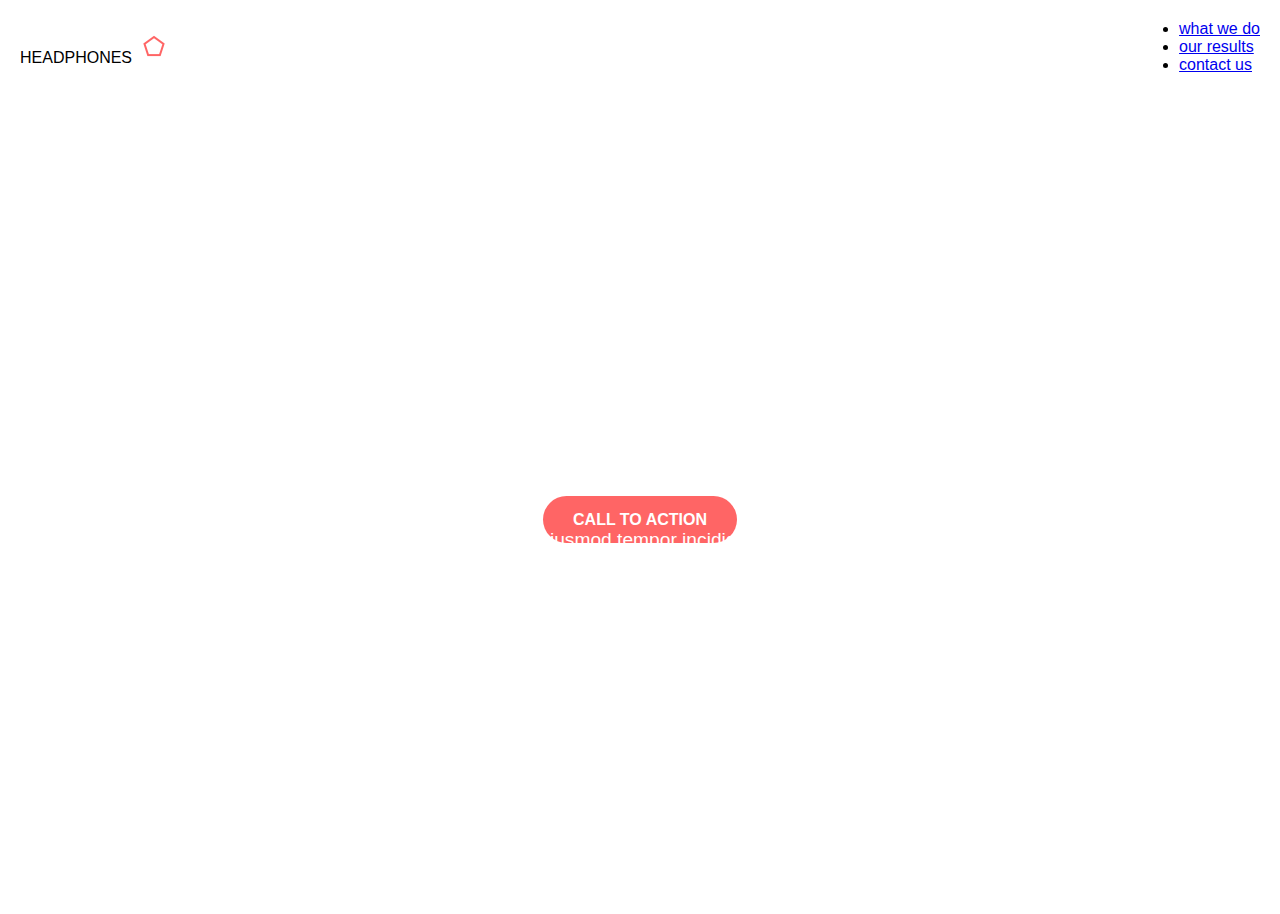
<file: headphones/0-index.html>
<!DOCTYPE html>
<html lang="en">
<head>
  <meta charset="UTF-8">
  <meta name="viewport" content="width=device-width, initial-scale=1.0">
  <title>Headphones</title>
  <link rel="stylesheet" href="0-styles.css">
</head>
<body>
  <!-- Header -->
  <header class="navbar">
    <div class="logo">HEADPHONES
        <img src="images/favicon.png" alt="Headphones logo">
    </div>
    <nav>
      <ul>
        <li><a href="#">what we do</a></li>
        <li><a href="#">our results</a></li>
        <li><a href="#">contact us</a></li>
      </ul>
    </nav>
  </header>

  <!-- Hero Section -->
  <section class="hero">
    <div class="hero-content">
      <h1>Lorem ipsum dolor set amet lorem ipsum</h1>
      <p>Lorem ipsum dolor set amet lorem ipsum dolor set</p>
      <a href="#" class="btn">CALL TO ACTION</a>
      <p class="hero-description">
        Lorem ipsum dolor sit amet, consectetur adipiscing elit, sed do eiusmod tempor incididunt ut labore et dolore magna aliqua.
        Ut enim ad minim veniam, quis nostrud exercitation ullamco laboris nisi ut aliquip ex ea commodo consequat.
        Duis aute irure dolor in reprehenderit in voluptate velit esse cillum dolore eu fugiat nulla pariatur.
      </p>
    </div>
  </section>
</body>
</html>
</file>
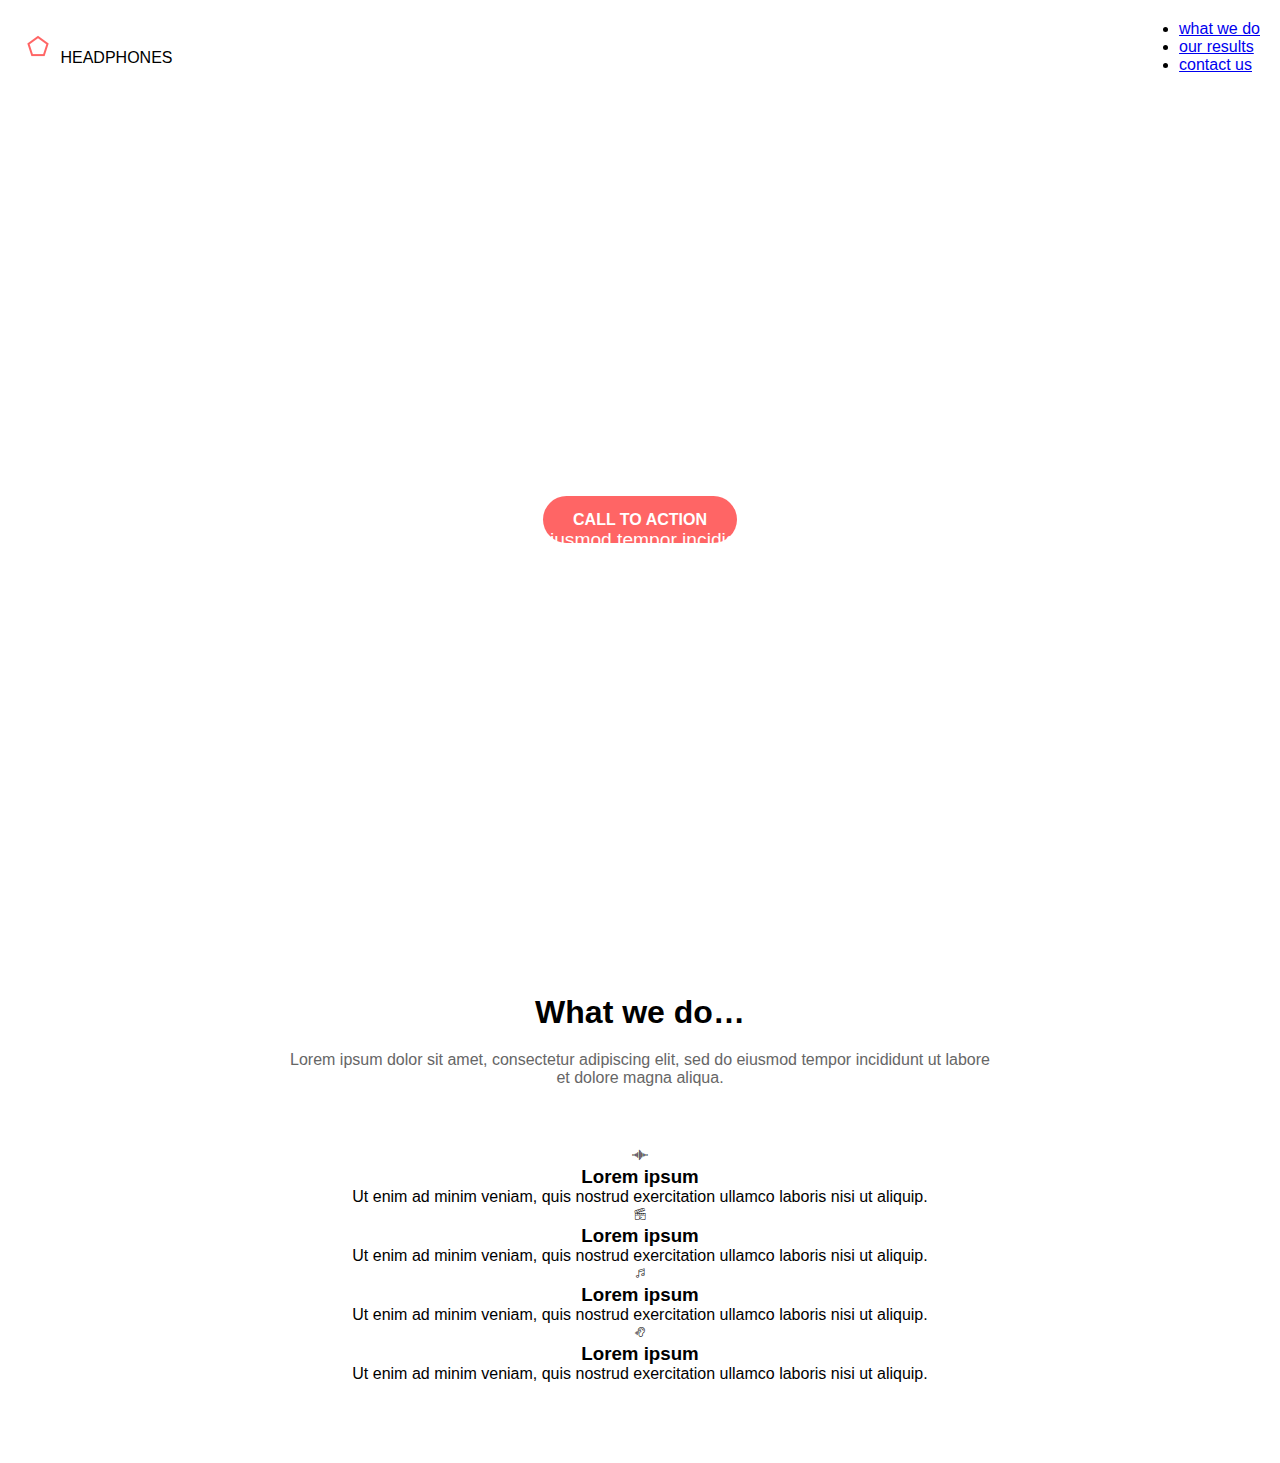
<file: headphones/1-index.html>
<!DOCTYPE html>
<html lang="en">
<head>
  <meta charset="UTF-8">
  <meta name="viewport" content="width=device-width, initial-scale=1.0">
  <title>Headphones</title>
  <link rel="stylesheet" href="1-styles.css">
  <!-- Import the Holberton icon font -->
  <link rel="stylesheet" href="holberton_school-icon/style.css">
</head>
<body>
  <!-- Header -->
  <header class="navbar">
    <div class="logo">
      <img src="images/favicon.png" alt="Headphones logo">
      <span class="logo-text">HEADPHONES</span>
    </div>
    <nav>
      <ul>
        <li><a href="#">what we do</a></li>
        <li><a href="#">our results</a></li>
        <li><a href="#">contact us</a></li>
      </ul>
    </nav>
  </header>

  <!-- Hero Section -->
  <section class="hero">
    <div class="hero-content">
      <h1>Lorem ipsum dolor set amet lorem ipsum</h1>
      <p>Lorem ipsum dolor set amet lorem ipsum dolor set</p>
      <a href="#" class="btn">CALL TO ACTION</a>
      <p class="hero-description">
        Lorem ipsum dolor sit amet, consectetur adipiscing elit, sed do eiusmod tempor incididunt ut labore et dolore magna aliqua.
        Ut enim ad minim veniam, quis nostrud exercitation ullamco laboris nisi ut aliquip ex ea commodo consequat.
        Duis aute irure dolor in reprehenderit in voluptate velit esse cillum dolore eu fugiat nulla pariatur.
      </p>
    </div>
  </section>

  <!-- What We Do Section -->
  <section class="what-we-do">
    <h2>What we do…</h2>
    <p class="intro">
      Lorem ipsum dolor sit amet, consectetur adipiscing elit, sed do eiusmod tempor incididunt ut labore et dolore magna aliqua.
    </p>

    <div class="features">
      <div class="feature">
        <span class="holberton_school-icon-ic_sound"></span>
        <h3>Lorem ipsum</h3>
        <p>Ut enim ad minim veniam, quis nostrud exercitation ullamco laboris nisi ut aliquip.</p>
      </div>
      <div class="feature">
        <span class="holberton_school-icon-ic_video"></span>
        <h3>Lorem ipsum</h3>
        <p>Ut enim ad minim veniam, quis nostrud exercitation ullamco laboris nisi ut aliquip.</p>
      </div>
      <div class="feature">
        <span class="holberton_school-icon-ic_music"></span>
        <h3>Lorem ipsum</h3>
        <p>Ut enim ad minim veniam, quis nostrud exercitation ullamco laboris nisi ut aliquip.</p>
      </div>
      <div class="feature">
        <span class="holberton_school-icon-ic_hearing"></span>
        <h3>Lorem ipsum</h3>
        <p>Ut enim ad minim veniam, quis nostrud exercitation ullamco laboris nisi ut aliquip.</p>
      </div>
    </div>
  </section>
</body>
</html>
</file>
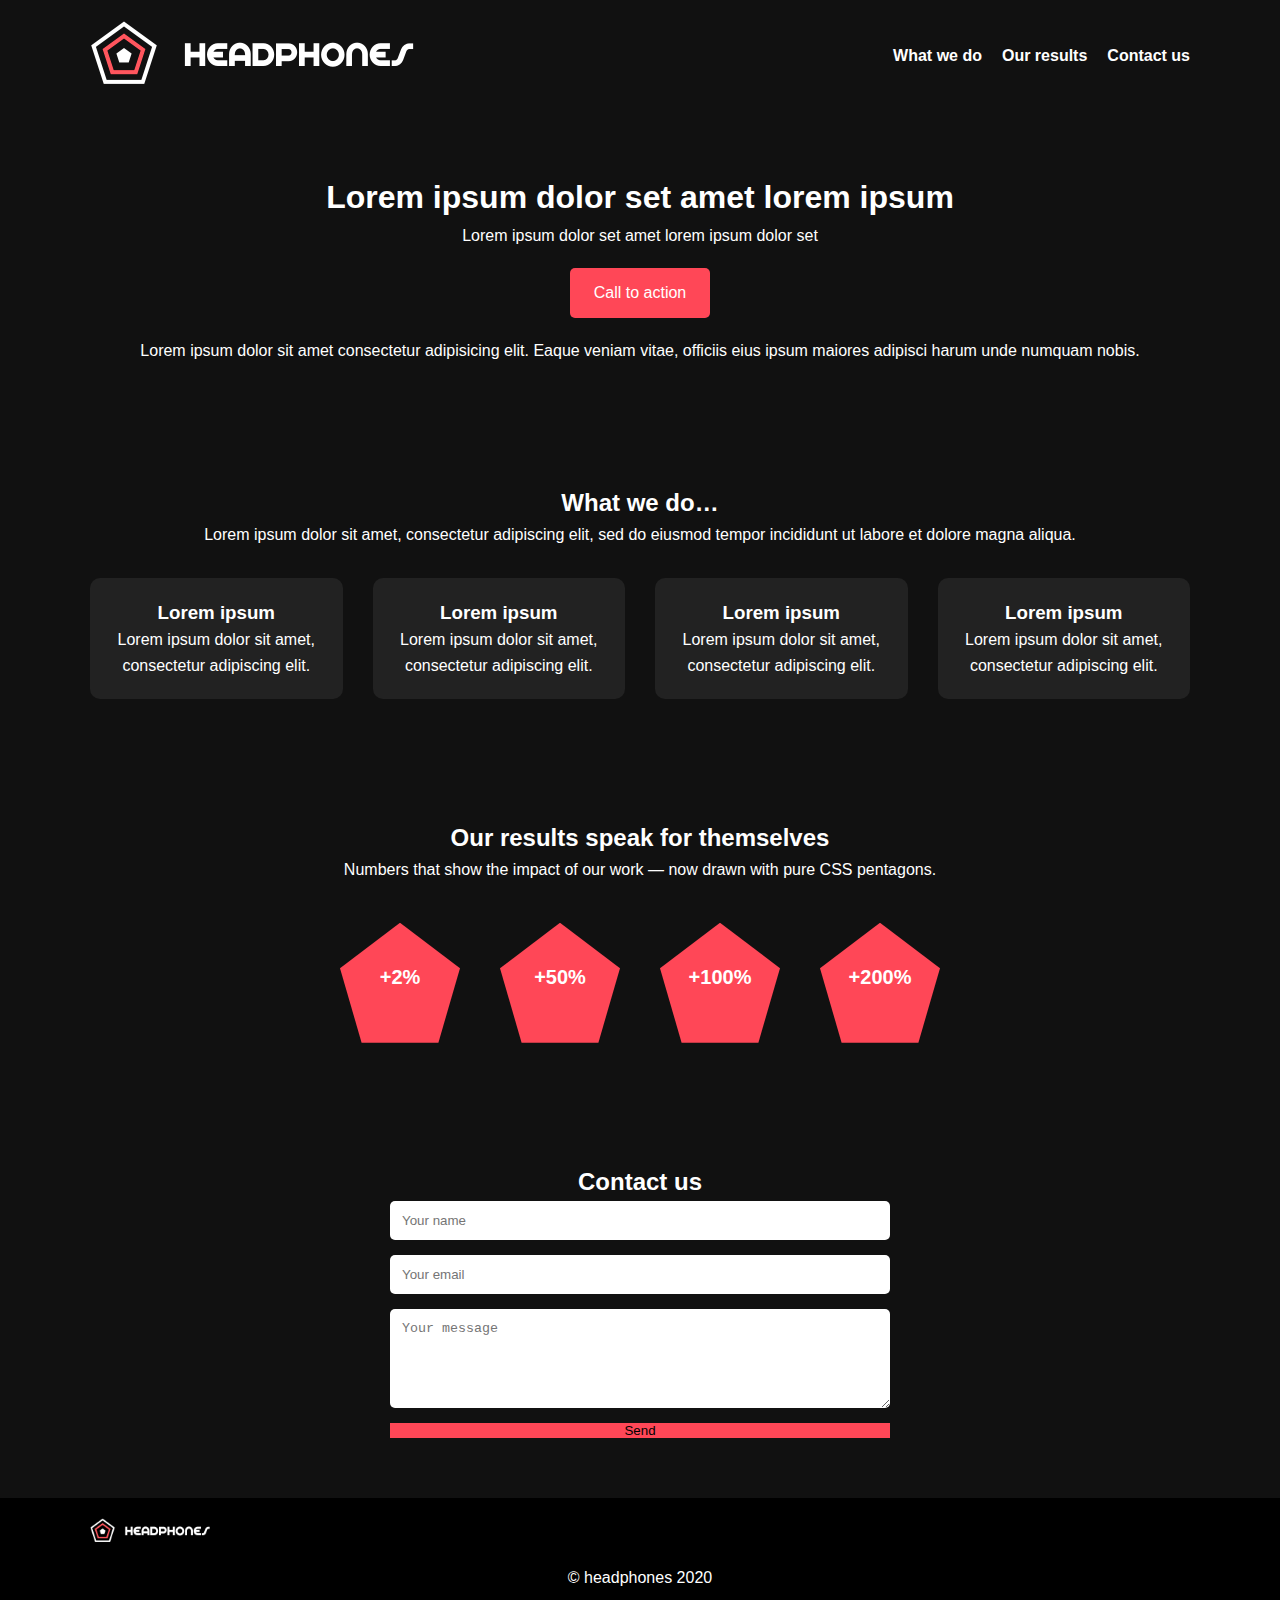
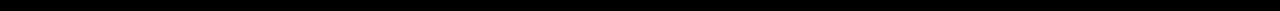
<file: headphones/21-index.html>
<!DOCTYPE html>
<html lang="en">
<head>
  <meta charset="UTF-8">
  <meta name="viewport" content="width=device-width, initial-scale=1.0">
  <title>Headphones</title>
  <link rel="stylesheet" href="21-styles.css">
</head>
<body>
  <!-- Header Section -->
  <header class="header">
    <div class="container">
      <nav class="navbar">
        <a href="#" class="logo">
          <img src="images/logo_headphones.png" alt="Headphones Logo">
        </a>

        <!-- Hamburger Icon -->
        <div class="hamburger" id="hamburger">
          <span></span>
          <span></span>
          <span></span>
        </div>

        <!-- Nav Links -->
        <ul class="nav-links" id="nav-links">
          <li><a href="#">What we do</a></li>
          <li><a href="#">Our results</a></li>
          <li><a href="#">Contact us</a></li>
        </ul>
      </nav>

      <!-- Hero Content -->
      <div class="hero">
        <h1>Lorem ipsum dolor set amet lorem ipsum</h1>
        <p>Lorem ipsum dolor set amet lorem ipsum dolor set</p>
        <a href="#" class="btn">Call to action</a><br>
        <p class="hero-desc">
          Lorem ipsum dolor sit amet consectetur adipisicing elit. 
          Eaque veniam vitae, officiis eius ipsum maiores adipisci harum unde numquam nobis.
        </p>
      </div>
    </div>
  </header>

  <!-- What We Do Section -->
  <section class="what-we-do">
    <div class="container">
      <h2>What we do…</h2>
      <p class="intro">
        Lorem ipsum dolor sit amet, consectetur adipiscing elit, sed do eiusmod tempor incididunt ut labore et dolore magna aliqua.
      </p>

      <div class="services">
        <div class="service">
          <i class="holberton_school-icon-ic_sound"></i>
          <h3>Lorem ipsum</h3>
          <p>Lorem ipsum dolor sit amet, consectetur adipiscing elit.</p>
        </div>
        <div class="service">
          <i class="holberton_school-icon-ic_video"></i>
          <h3>Lorem ipsum</h3>
          <p>Lorem ipsum dolor sit amet, consectetur adipiscing elit.</p>
        </div>
        <div class="service">
          <i class="holberton_school-icon-ic_music"></i>
          <h3>Lorem ipsum</h3>
          <p>Lorem ipsum dolor sit amet, consectetur adipiscing elit.</p>
        </div>
        <div class="service">
          <i class="holberton_school-icon-ic_hearing"></i>
          <h3>Lorem ipsum</h3>
          <p>Lorem ipsum dolor sit amet, consectetur adipiscing elit.</p>
        </div>
      </div>
    </div>
  </section>

  <!-- Our results Section -->
  <section class="our-results">
    <div class="container">
      <h2>Our results speak for themselves</h2>
      <p class="subtitle">
        Numbers that show the impact of our work — now drawn with pure CSS pentagons.
      </p>

      <div class="results">
        <div class="result">
          <div class="pentagon"></div>
          <span class="value">+2%</span>
        </div>
        <div class="result">
          <div class="pentagon"></div>
          <span class="value">+50%</span>
        </div>
        <div class="result">
          <div class="pentagon"></div>
          <span class="value">+100%</span>
        </div>
        <div class="result">
          <div class="pentagon"></div>
          <span class="value">+200%</span>
        </div>
      </div>
    </div>
  </section>

  <!-- Contact Us Section -->
  <section class="contact-us">
    <div class="container">
      <h2>Contact us</h2>
      <form class="contact-form">
        <input type="text" name="name" placeholder="Your name" required>
        <input type="email" name="email" placeholder="Your email" required>
        <textarea name="message" rows="5" placeholder="Your message" required></textarea>
        <button type="submit" class="btn">Send</button>
      </form>
    </div>
  </section>

  <!-- Footer Section -->
  <footer class="footer">
    <div class="container footer-top">
      <!-- Logo -->
      <a href="#" class="footer-logo">
        <img src="images/logo_headphones.png" alt="Headphones Logo">
      </a>

      <!-- Social Icons -->
      <div class="social-icons">
        <a href="#"><span class="holberton_school-icon-ic_facebook"></span></a>
        <a href="#"><span class="holberton_school-icon-ic_twitter"></span></a>
        <a href="#"><span class="holberton_school-icon-ic_instagram"></span></a>
      </div>
    </div>

    <!-- Copyright -->
    <p class="footer-text">© headphones 2020</p>
  </footer>

  <!-- Script -->
  <script src="21-script.js"></script>
</body>
</html>
</file>
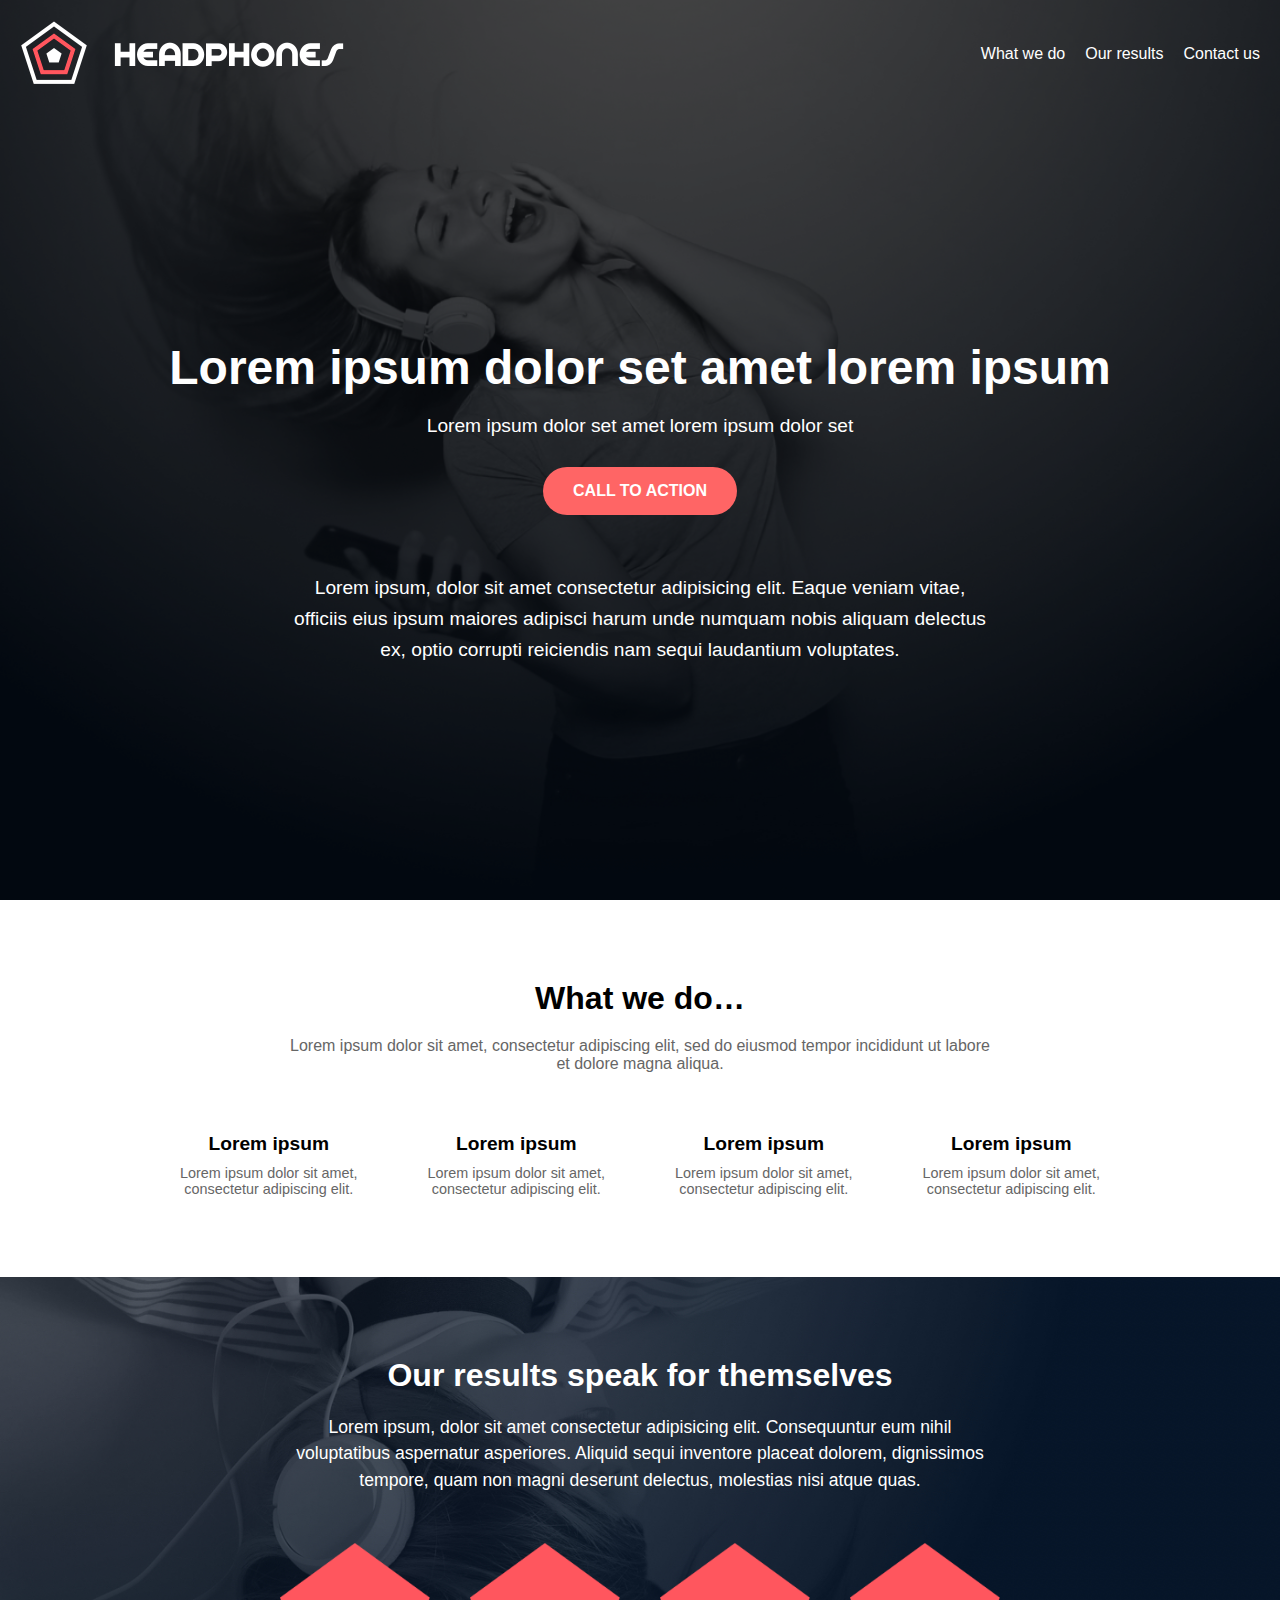
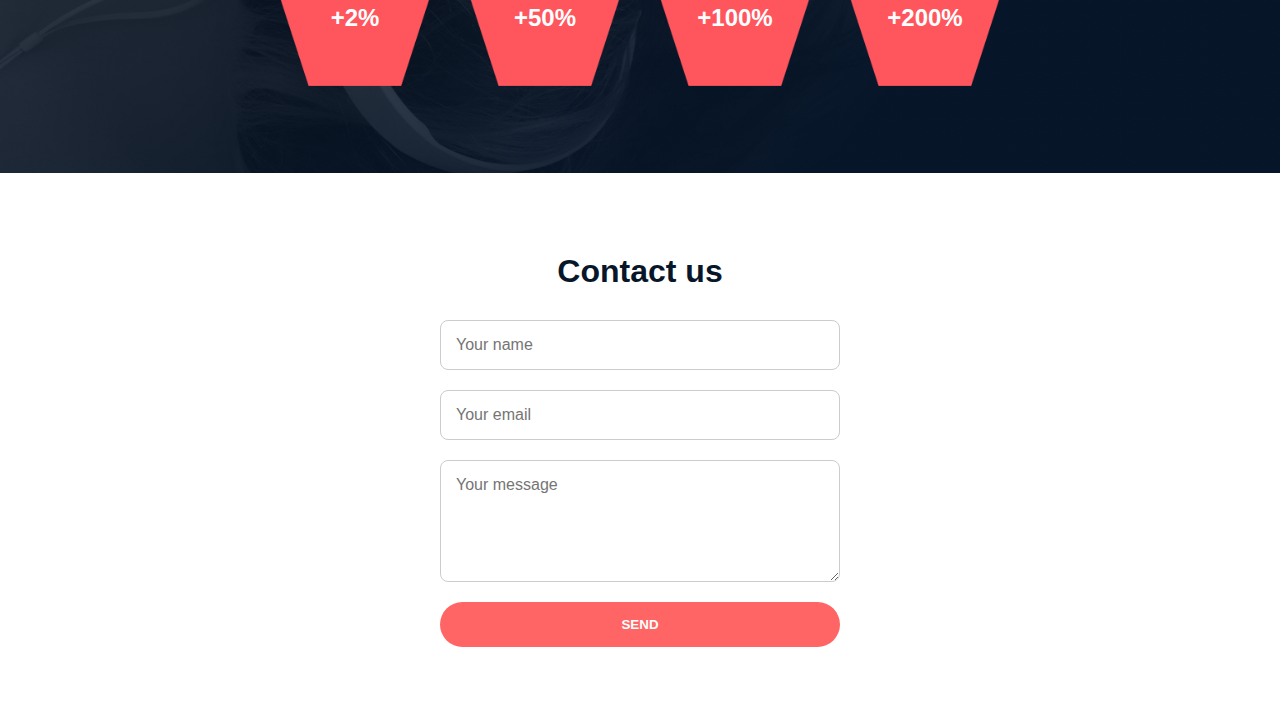
<file: headphones/3-index.html>
<!DOCTYPE html>
<html lang="en">
<head>
  <meta charset="UTF-8">
  <meta name="viewport" content="width=device-width, initial-scale=1.0">
  <title>Headphones</title>
  <link rel="stylesheet" href="3-styles.css">
</head>
<body>
  <!-- Header Section -->
  <header class="header">
    <div class="container">
      <nav class="navbar">
        <a href="#" class="logo">
          <img src="images/logo_headphones.png" alt="Headphones Logo">
        </a>
        <ul class="nav-links">
          <li><a href="#">What we do</a></li>
          <li><a href="#">Our results</a></li>
          <li><a href="#">Contact us</a></li>
        </ul>
      </nav>
     
      <!-- Hero Content -->
      <div class="hero">
        <h1>Lorem ipsum dolor set amet lorem ipsum</h1>
        <p>Lorem ipsum dolor set amet lorem ipsum dolor set</p>
        <a href="#" class="btn">Call to action</a><br>
        <p class="hero-desc"> Lorem ipsum, dolor sit amet consectetur adipisicing elit. Eaque veniam vitae, officiis eius ipsum maiores adipisci harum unde numquam nobis aliquam delectus ex, optio corrupti reiciendis nam sequi laudantium voluptates.</p>
    
      </div>
     </div>
  </header>
<!-- What We Do Section -->
  <section class="what-we-do">
    <div class="container">
      <h2>What we do…</h2>
      <p class="intro">
        Lorem ipsum dolor sit amet, consectetur adipiscing elit, sed do eiusmod tempor incididunt ut labore et dolore magna aliqua.
      </p>

      <div class="services">
        <div class="service">
          <i class="holberton_school-icon-ic_sound"></i>
          <h3>Lorem ipsum</h3>
          <p>Lorem ipsum dolor sit amet, consectetur adipiscing elit.</p>
        </div>
        <div class="service">
          <i class="holberton_school-icon-ic_video"></i>
          <h3>Lorem ipsum</h3>
          <p>Lorem ipsum dolor sit amet, consectetur adipiscing elit.</p>
        </div>
        <div class="service">
          <i class="holberton_school-icon-ic_music"></i>
          <h3>Lorem ipsum</h3>
          <p>Lorem ipsum dolor sit amet, consectetur adipiscing elit.</p>
        </div>
        <div class="service">
          <i class="holberton_school-icon-ic_hearing"></i>
          <h3>Lorem ipsum</h3>
          <p>Lorem ipsum dolor sit amet, consectetur adipiscing elit.</p>
        </div>
      </div>
    </div>
  </section>
    <section class="our-results">
  <div class="container">
    <h2>Our results speak for themselves</h2>
    <p>Lorem ipsum, dolor sit amet consectetur adipisicing elit. Consequuntur eum nihil voluptatibus aspernatur asperiores. Aliquid sequi inventore placeat dolorem, dignissimos tempore, quam non magni deserunt delectus, molestias nisi atque quas.</p>

    <div class="results">
      <div class="result">
        <img src="images/pentagone.png" alt="Pentagon">
        <p>+2%</p>
      </div>
      <div class="result">
        <img src="images/pentagone.png" alt="Pentagon">
        <p>+50%</p>
      </div>
      <div class="result">
        <img src="images/pentagone.png" alt="Pentagon">
        <p>+100%</p>
      </div>
      <div class="result">
        <img src="images/pentagone.png" alt="Pentagon">
        <p>+200%</p>
      </div>
    </div>
  </div>
</section>

<!-- Contact Us Section -->
<section class="contact-us">
  <div class="container">
    <h2>Contact us</h2>
    <form class="contact-form">
      <input type="text" name="name" placeholder="Your name" required>
      <input type="email" name="email" placeholder="Your email" required>
      <textarea name="message" rows="5" placeholder="Your message" required></textarea>
      <button type="submit" class="btn">Send</button>
    </form>
  </div>
</section>


</body>
</html>
</file>
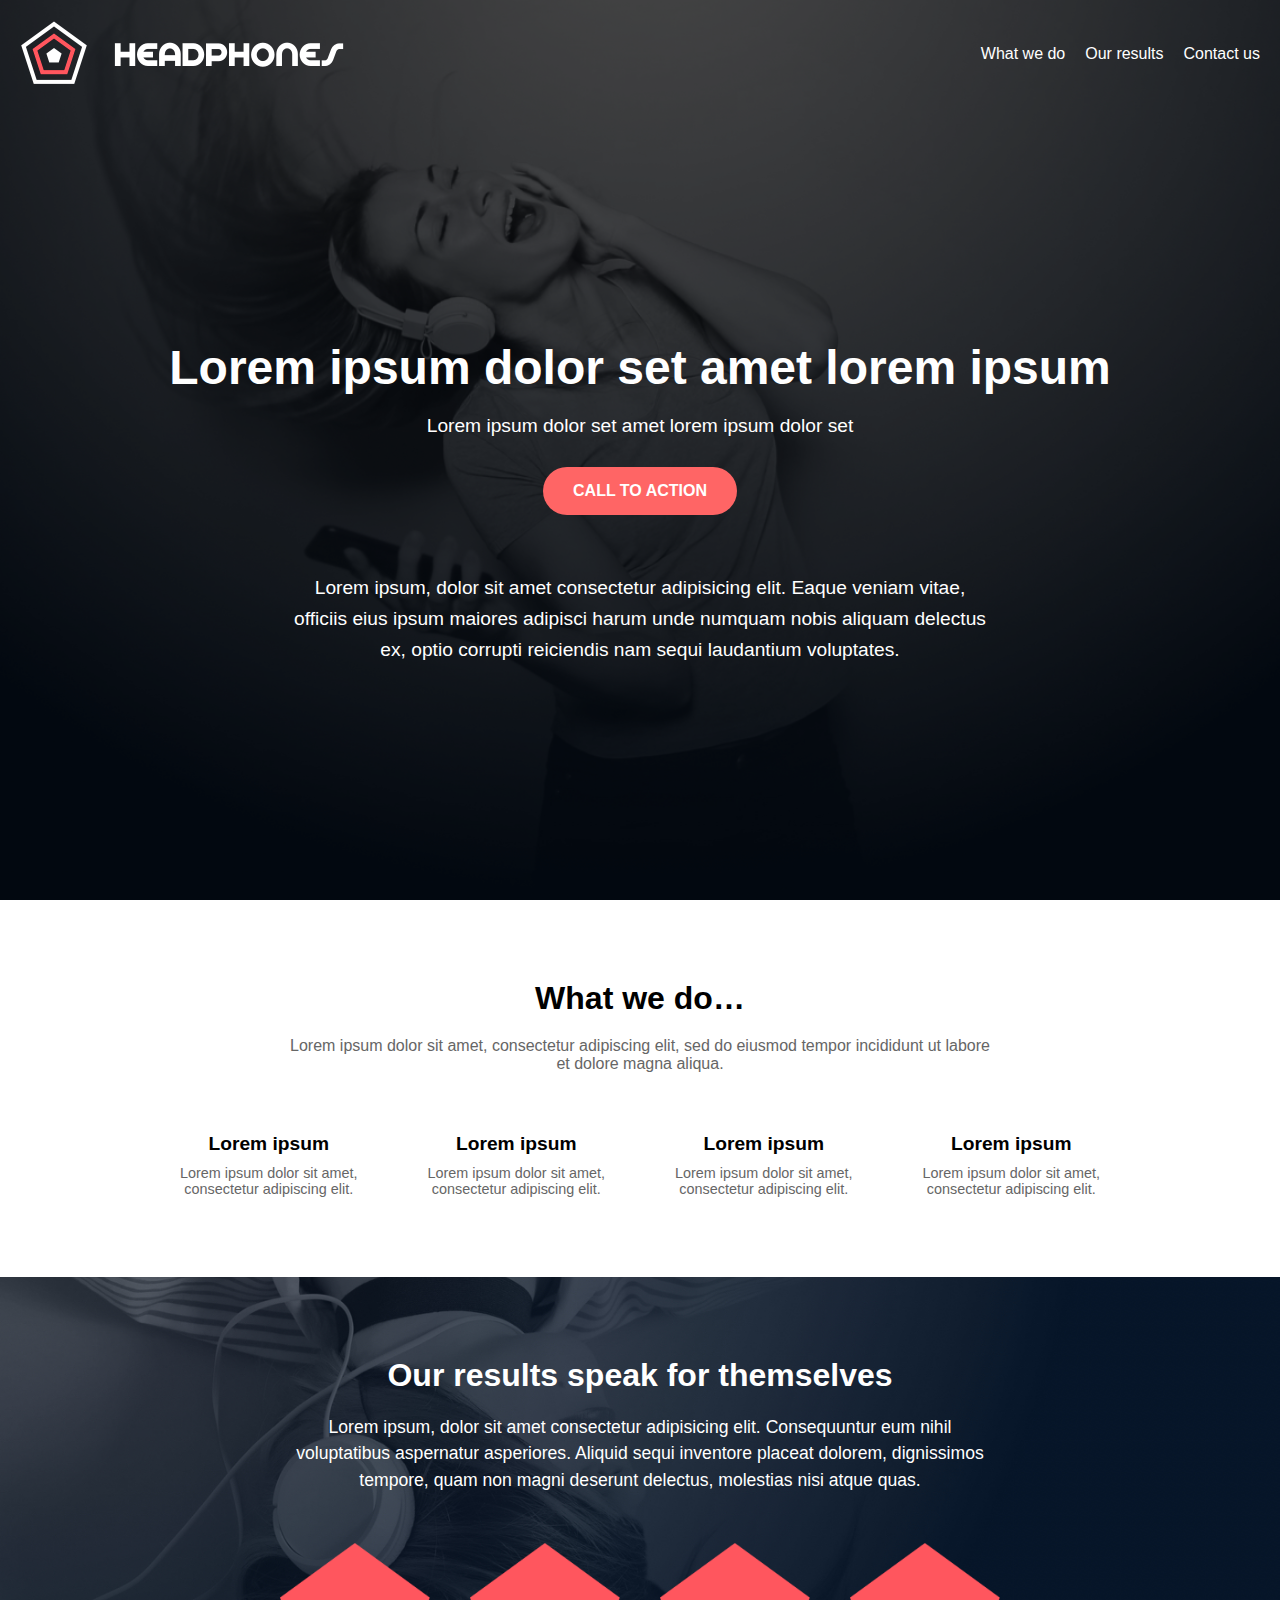
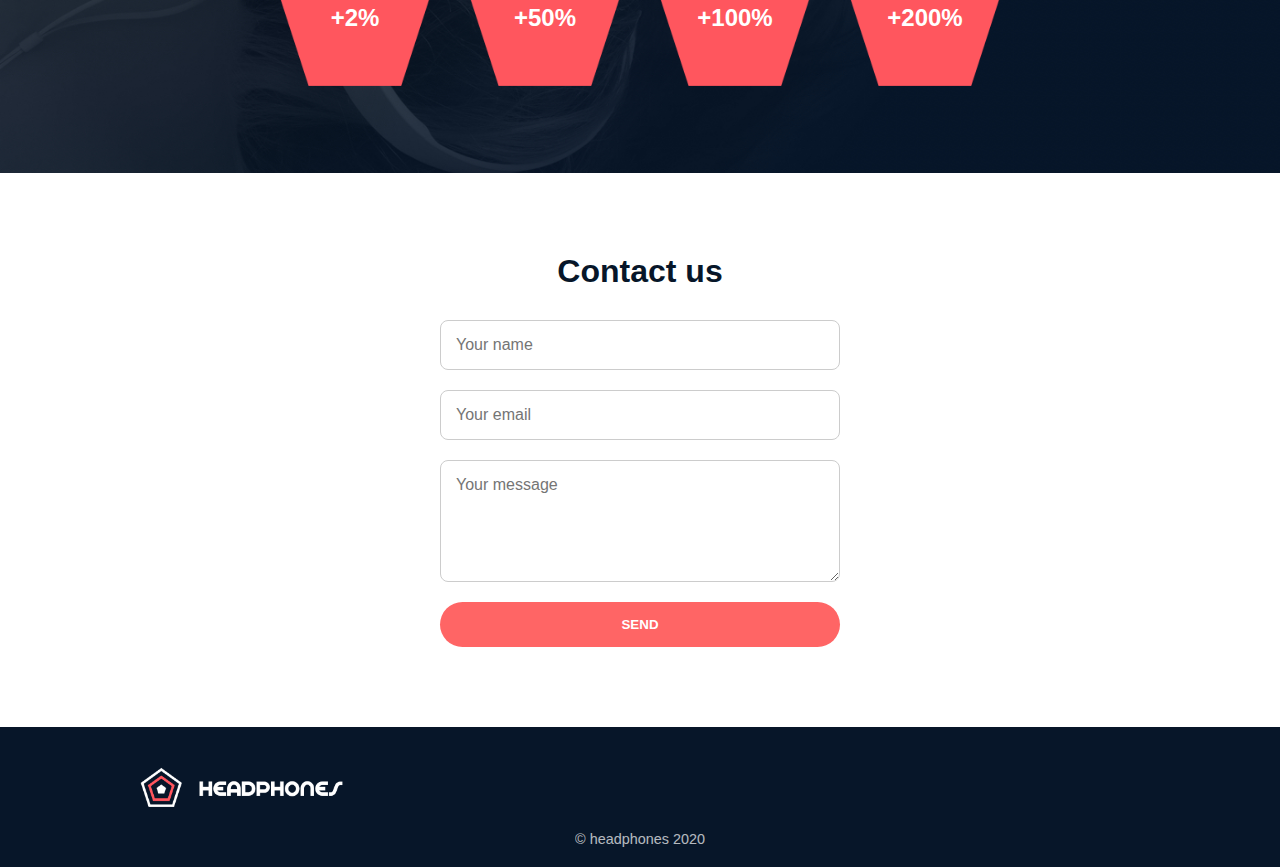
<file: headphones/4-index.html>
<!DOCTYPE html>
<html lang="en">
<head>
  <meta charset="UTF-8">
  <meta name="viewport" content="width=device-width, initial-scale=1.0">
  <title>Headphones</title>
  <link rel="stylesheet" href="4-styles.css">
</head>
<body>
  <!-- Header Section -->
  <header class="header">
    <div class="container">
      <nav class="navbar">
        <a href="#" class="logo">
          <img src="images/logo_headphones.png" alt="Headphones Logo">
        </a>
        <ul class="nav-links">
          <li><a href="#">What we do</a></li>
          <li><a href="#">Our results</a></li>
          <li><a href="#">Contact us</a></li>
        </ul>
      </nav>
     
      <!-- Hero Content -->
      <div class="hero">
        <h1>Lorem ipsum dolor set amet lorem ipsum</h1>
        <p>Lorem ipsum dolor set amet lorem ipsum dolor set</p>
        <a href="#" class="btn">Call to action</a><br>
        <p class="hero-desc"> Lorem ipsum, dolor sit amet consectetur adipisicing elit. Eaque veniam vitae, officiis eius ipsum maiores adipisci harum unde numquam nobis aliquam delectus ex, optio corrupti reiciendis nam sequi laudantium voluptates.</p>
    
      </div>
     </div>
  </header>
<!-- What We Do Section -->
  <section class="what-we-do">
    <div class="container">
      <h2>What we do…</h2>
      <p class="intro">
        Lorem ipsum dolor sit amet, consectetur adipiscing elit, sed do eiusmod tempor incididunt ut labore et dolore magna aliqua.
      </p>

      <div class="services">
        <div class="service">
          <i class="holberton_school-icon-ic_sound"></i>
          <h3>Lorem ipsum</h3>
          <p>Lorem ipsum dolor sit amet, consectetur adipiscing elit.</p>
        </div>
        <div class="service">
          <i class="holberton_school-icon-ic_video"></i>
          <h3>Lorem ipsum</h3>
          <p>Lorem ipsum dolor sit amet, consectetur adipiscing elit.</p>
        </div>
        <div class="service">
          <i class="holberton_school-icon-ic_music"></i>
          <h3>Lorem ipsum</h3>
          <p>Lorem ipsum dolor sit amet, consectetur adipiscing elit.</p>
        </div>
        <div class="service">
          <i class="holberton_school-icon-ic_hearing"></i>
          <h3>Lorem ipsum</h3>
          <p>Lorem ipsum dolor sit amet, consectetur adipiscing elit.</p>
        </div>
      </div>
    </div>
  </section>
    <section class="our-results">
  <div class="container">
    <h2>Our results speak for themselves</h2>
    <p>Lorem ipsum, dolor sit amet consectetur adipisicing elit. Consequuntur eum nihil voluptatibus aspernatur asperiores. Aliquid sequi inventore placeat dolorem, dignissimos tempore, quam non magni deserunt delectus, molestias nisi atque quas.</p>

    <div class="results">
      <div class="result">
        <img src="images/pentagone.png" alt="Pentagon">
        <p>+2%</p>
      </div>
      <div class="result">
        <img src="images/pentagone.png" alt="Pentagon">
        <p>+50%</p>
      </div>
      <div class="result">
        <img src="images/pentagone.png" alt="Pentagon">
        <p>+100%</p>
      </div>
      <div class="result">
        <img src="images/pentagone.png" alt="Pentagon">
        <p>+200%</p>
      </div>
    </div>
  </div>
</section>

<!-- Contact Us Section -->
<section class="contact-us">
  <div class="container">
    <h2>Contact us</h2>
    <form class="contact-form">
      <input type="text" name="name" placeholder="Your name" required>
      <input type="email" name="email" placeholder="Your email" required>
      <textarea name="message" rows="5" placeholder="Your message" required></textarea>
      <button type="submit" class="btn">Send</button>
    </form>
  </div>
</section>

<!-- Footer Section -->
<footer class="footer">
  <div class="container footer-top">
    <!-- Logo -->
    <a href="#" class="footer-logo">
      <img src="images/logo_headphones.png" alt="Headphones Logo">
    </a>

    <!-- Social Icons -->
    <div class="social-icons">
      <a href="#"><span class="holberton_school-icon-ic_facebook"></span></a>
      <a href="#"><span class="holberton_school-icon-ic_twitter"></span></a>
      <a href="#"><span class="holberton_school-icon-ic_instagram"></span></a>
    </div>
  </div>

  <!-- Copyright -->
  <p class="footer-text">© headphones 2020</p>
</footer>



</body>
</html>
</file>
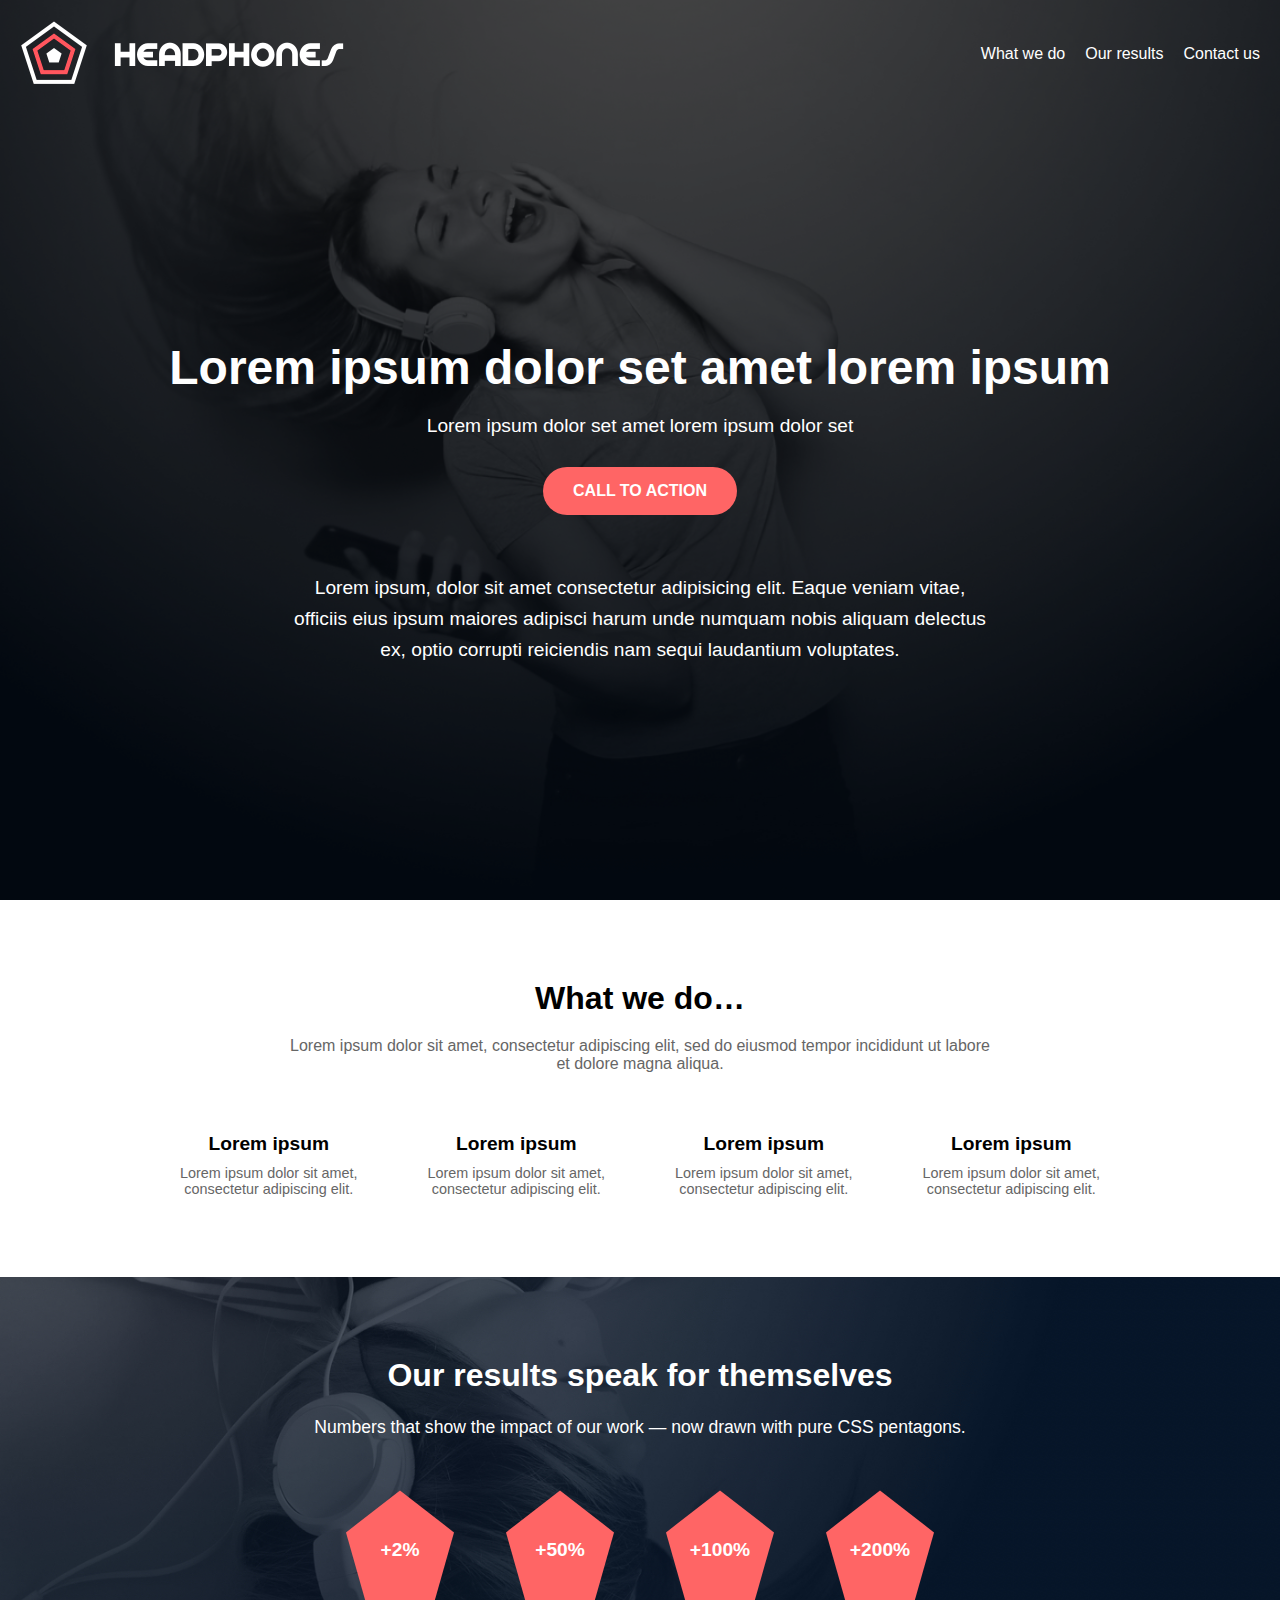
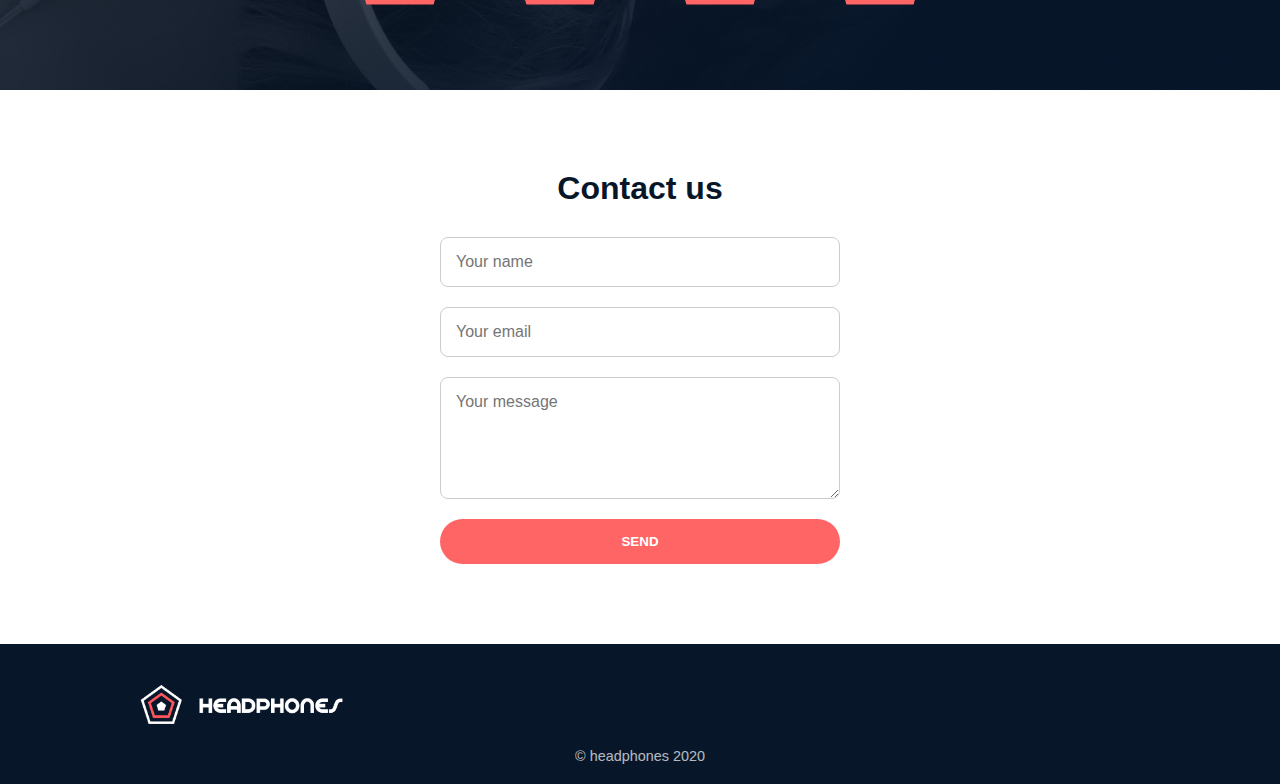
<file: headphones/6-index.html>
<!DOCTYPE html>
<html lang="en">
<head>
  <meta charset="UTF-8">
  <meta name="viewport" content="width=device-width, initial-scale=1.0">
  <title>Headphones</title>
  <link rel="stylesheet" href="6-styles.css">
</head>
<body>
  <!-- Header Section -->
  <header class="header">
    <div class="container">
      <nav class="navbar">
        <a href="#" class="logo">
          <img src="images/logo_headphones.png" alt="Headphones Logo">
        </a>
        <ul class="nav-links">
          <li><a href="#">What we do</a></li>
          <li><a href="#">Our results</a></li>
          <li><a href="#">Contact us</a></li>
        </ul>
      </nav>
     
      <!-- Hero Content -->
      <div class="hero">
        <h1>Lorem ipsum dolor set amet lorem ipsum</h1>
        <p>Lorem ipsum dolor set amet lorem ipsum dolor set</p>
        <a href="#" class="btn">Call to action</a><br>
        <p class="hero-desc"> Lorem ipsum, dolor sit amet consectetur adipisicing elit. Eaque veniam vitae, officiis eius ipsum maiores adipisci harum unde numquam nobis aliquam delectus ex, optio corrupti reiciendis nam sequi laudantium voluptates.</p>
    
      </div>
     </div>
  </header>
<!-- What We Do Section -->
  <section class="what-we-do">
    <div class="container">
      <h2>What we do…</h2>
      <p class="intro">
        Lorem ipsum dolor sit amet, consectetur adipiscing elit, sed do eiusmod tempor incididunt ut labore et dolore magna aliqua.
      </p>

      <div class="services">
        <div class="service">
          <i class="holberton_school-icon-ic_sound"></i>
          <h3>Lorem ipsum</h3>
          <p>Lorem ipsum dolor sit amet, consectetur adipiscing elit.</p>
        </div>
        <div class="service">
          <i class="holberton_school-icon-ic_video"></i>
          <h3>Lorem ipsum</h3>
          <p>Lorem ipsum dolor sit amet, consectetur adipiscing elit.</p>
        </div>
        <div class="service">
          <i class="holberton_school-icon-ic_music"></i>
          <h3>Lorem ipsum</h3>
          <p>Lorem ipsum dolor sit amet, consectetur adipiscing elit.</p>
        </div>
        <div class="service">
          <i class="holberton_school-icon-ic_hearing"></i>
          <h3>Lorem ipsum</h3>
          <p>Lorem ipsum dolor sit amet, consectetur adipiscing elit.</p>
        </div>
      </div>
    </div>
  </section>
   <!-- Our results Section -->
<section class="our-results">
  <div class="container">
    <h2>Our results speak for themselves</h2>
    <p class="subtitle">
      Numbers that show the impact of our work — now drawn with pure CSS pentagons.
    </p>

    <div class="results">
      <div class="result">
        <div class="pentagon"></div>
        <span class="value">+2%</span>
      </div>

      <div class="result">
        <div class="pentagon"></div>
        <span class="value">+50%</span>
      </div>

      <div class="result">
        <div class="pentagon"></div>
        <span class="value">+100%</span>
      </div>

      <div class="result">
        <div class="pentagon"></div>
        <span class="value">+200%</span>
      </div>
    </div>
  </div>
</section>


<!-- Contact Us Section -->
<section class="contact-us">
  <div class="container">
    <h2>Contact us</h2>
    <form class="contact-form">
      <input type="text" name="name" placeholder="Your name" required>
      <input type="email" name="email" placeholder="Your email" required>
      <textarea name="message" rows="5" placeholder="Your message" required></textarea>
      <button type="submit" class="btn">Send</button>
    </form>
  </div>
</section>

<!-- Footer Section -->
<footer class="footer">
  <div class="container footer-top">
    <!-- Logo -->
    <a href="#" class="footer-logo">
      <img src="images/logo_headphones.png" alt="Headphones Logo">
    </a>

    <!-- Social Icons -->
    <div class="social-icons">
      <a href="#"><span class="holberton_school-icon-ic_facebook"></span></a>
      <a href="#"><span class="holberton_school-icon-ic_twitter"></span></a>
      <a href="#"><span class="holberton_school-icon-ic_instagram"></span></a>
    </div>
  </div>

  <!-- Copyright -->
  <p class="footer-text">© headphones 2020</p>
</footer>



</body>
</html>
</file>
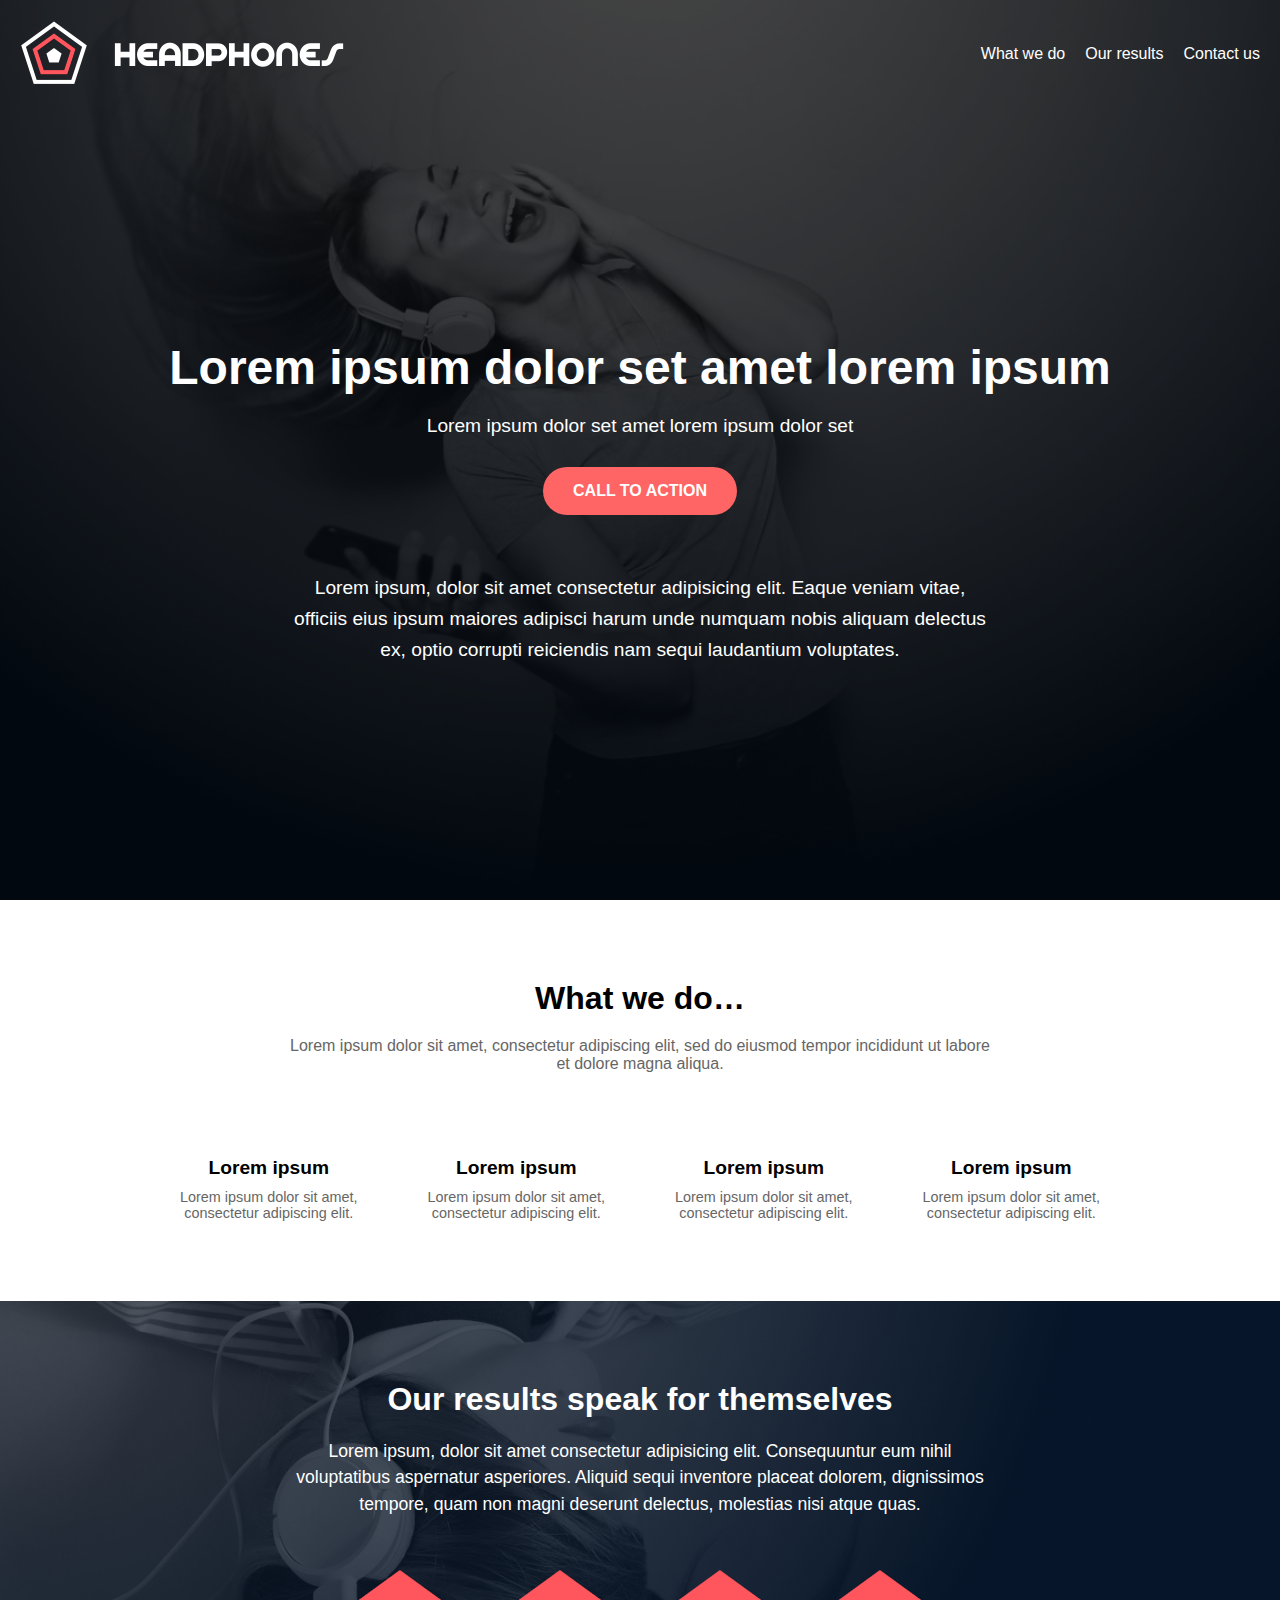
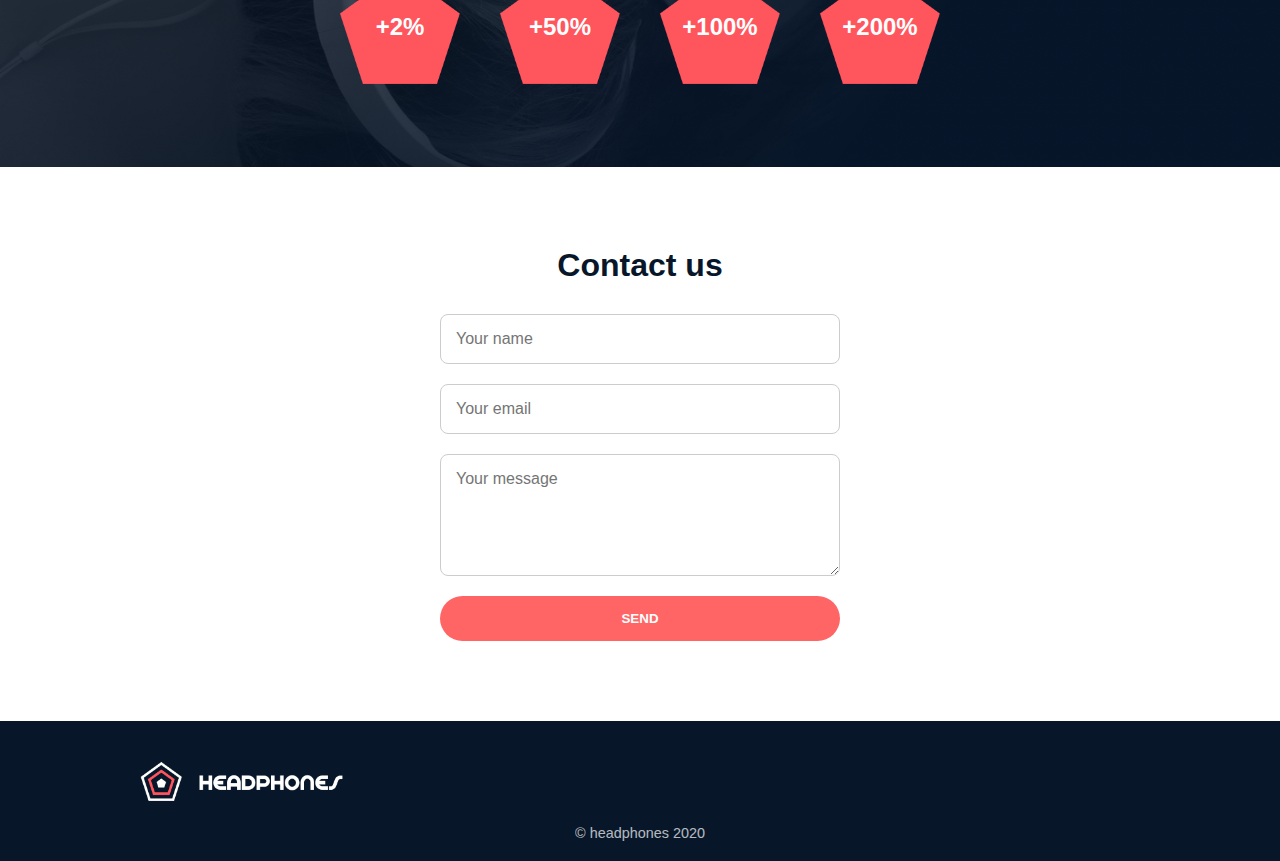
<file: headphones/7-index.html>
<!DOCTYPE html>
<html lang="en">
<head>
  <meta charset="UTF-8">
  <meta name="viewport" content="width=device-width, initial-scale=1.0">
  <title>Headphones</title>
  <link rel="stylesheet" href="7-styles.css">
</head>
<body>
  <!-- Header Section -->
  <header class="header">
    <div class="container">
      <nav class="navbar">
        <a href="#" class="logo">
          <img src="images/logo_headphones.png" alt="Headphones Logo">
        </a>
        <ul class="nav-links">
          <li><a href="#">What we do</a></li>
          <li><a href="#">Our results</a></li>
          <li><a href="#">Contact us</a></li>
        </ul>
      </nav>
     
      <!-- Hero Content -->
      <div class="hero">
        <h1>Lorem ipsum dolor set amet lorem ipsum</h1>
        <p>Lorem ipsum dolor set amet lorem ipsum dolor set</p>
        <a href="#" class="btn">Call to action</a><br>
        <p class="hero-desc"> Lorem ipsum, dolor sit amet consectetur adipisicing elit. Eaque veniam vitae, officiis eius ipsum maiores adipisci harum unde numquam nobis aliquam delectus ex, optio corrupti reiciendis nam sequi laudantium voluptates.</p>
    
      </div>
     </div>
  </header>
<!-- What We Do Section -->
  <section class="what-we-do">
    <div class="container">
      <h2>What we do…</h2>
      <p class="intro">
        Lorem ipsum dolor sit amet, consectetur adipiscing elit, sed do eiusmod tempor incididunt ut labore et dolore magna aliqua.
      </p>

      <div class="services">
        <div class="service">
          <i class="holberton_school-icon-ic_sound"></i>
          <h3>Lorem ipsum</h3>
          <p>Lorem ipsum dolor sit amet, consectetur adipiscing elit.</p>
        </div>
        <div class="service">
          <i class="holberton_school-icon-ic_video"></i>
          <h3>Lorem ipsum</h3>
          <p>Lorem ipsum dolor sit amet, consectetur adipiscing elit.</p>
        </div>
        <div class="service">
          <i class="holberton_school-icon-ic_music"></i>
          <h3>Lorem ipsum</h3>
          <p>Lorem ipsum dolor sit amet, consectetur adipiscing elit.</p>
        </div>
        <div class="service">
          <i class="holberton_school-icon-ic_hearing"></i>
          <h3>Lorem ipsum</h3>
          <p>Lorem ipsum dolor sit amet, consectetur adipiscing elit.</p>
        </div>
      </div>
    </div>
  </section>
    <section class="our-results">
  <div class="container">
    <h2>Our results speak for themselves</h2>
    <p>Lorem ipsum, dolor sit amet consectetur adipisicing elit. Consequuntur eum nihil voluptatibus aspernatur asperiores. Aliquid sequi inventore placeat dolorem, dignissimos tempore, quam non magni deserunt delectus, molestias nisi atque quas.</p>

    <div class="results">
      <div class="result">
        <img src="images/pentagone.png" alt="Pentagon">
        <p>+2%</p>
      </div>
      <div class="result">
        <img src="images/pentagone.png" alt="Pentagon">
        <p>+50%</p>
      </div>
      <div class="result">
        <img src="images/pentagone.png" alt="Pentagon">
        <p>+100%</p>
      </div>
      <div class="result">
        <img src="images/pentagone.png" alt="Pentagon">
        <p>+200%</p>
      </div>
    </div>
  </div>
</section>

<!-- Contact Us Section -->
<section class="contact-us">
  <div class="container">
    <h2>Contact us</h2>
    <form class="contact-form">
      <input type="text" name="name" placeholder="Your name" required>
      <input type="email" name="email" placeholder="Your email" required>
      <textarea name="message" rows="5" placeholder="Your message" required></textarea>
      <button type="submit" class="btn">Send</button>
    </form>
  </div>
</section>

<!-- Footer Section -->
<footer class="footer">
  <div class="container footer-top">
    <!-- Logo -->
    <a href="#" class="footer-logo">
      <img src="images/logo_headphones.png" alt="Headphones Logo">
    </a>

    <!-- Social Icons -->
    <div class="social-icons">
      <a href="#"><span class="holberton_school-icon-ic_facebook"></span></a>
      <a href="#"><span class="holberton_school-icon-ic_twitter"></span></a>
      <a href="#"><span class="holberton_school-icon-ic_instagram"></span></a>
    </div>
  </div>

  <!-- Copyright -->
  <p class="footer-text">© headphones 2020</p>
</footer>



</body>
</html>
</file>
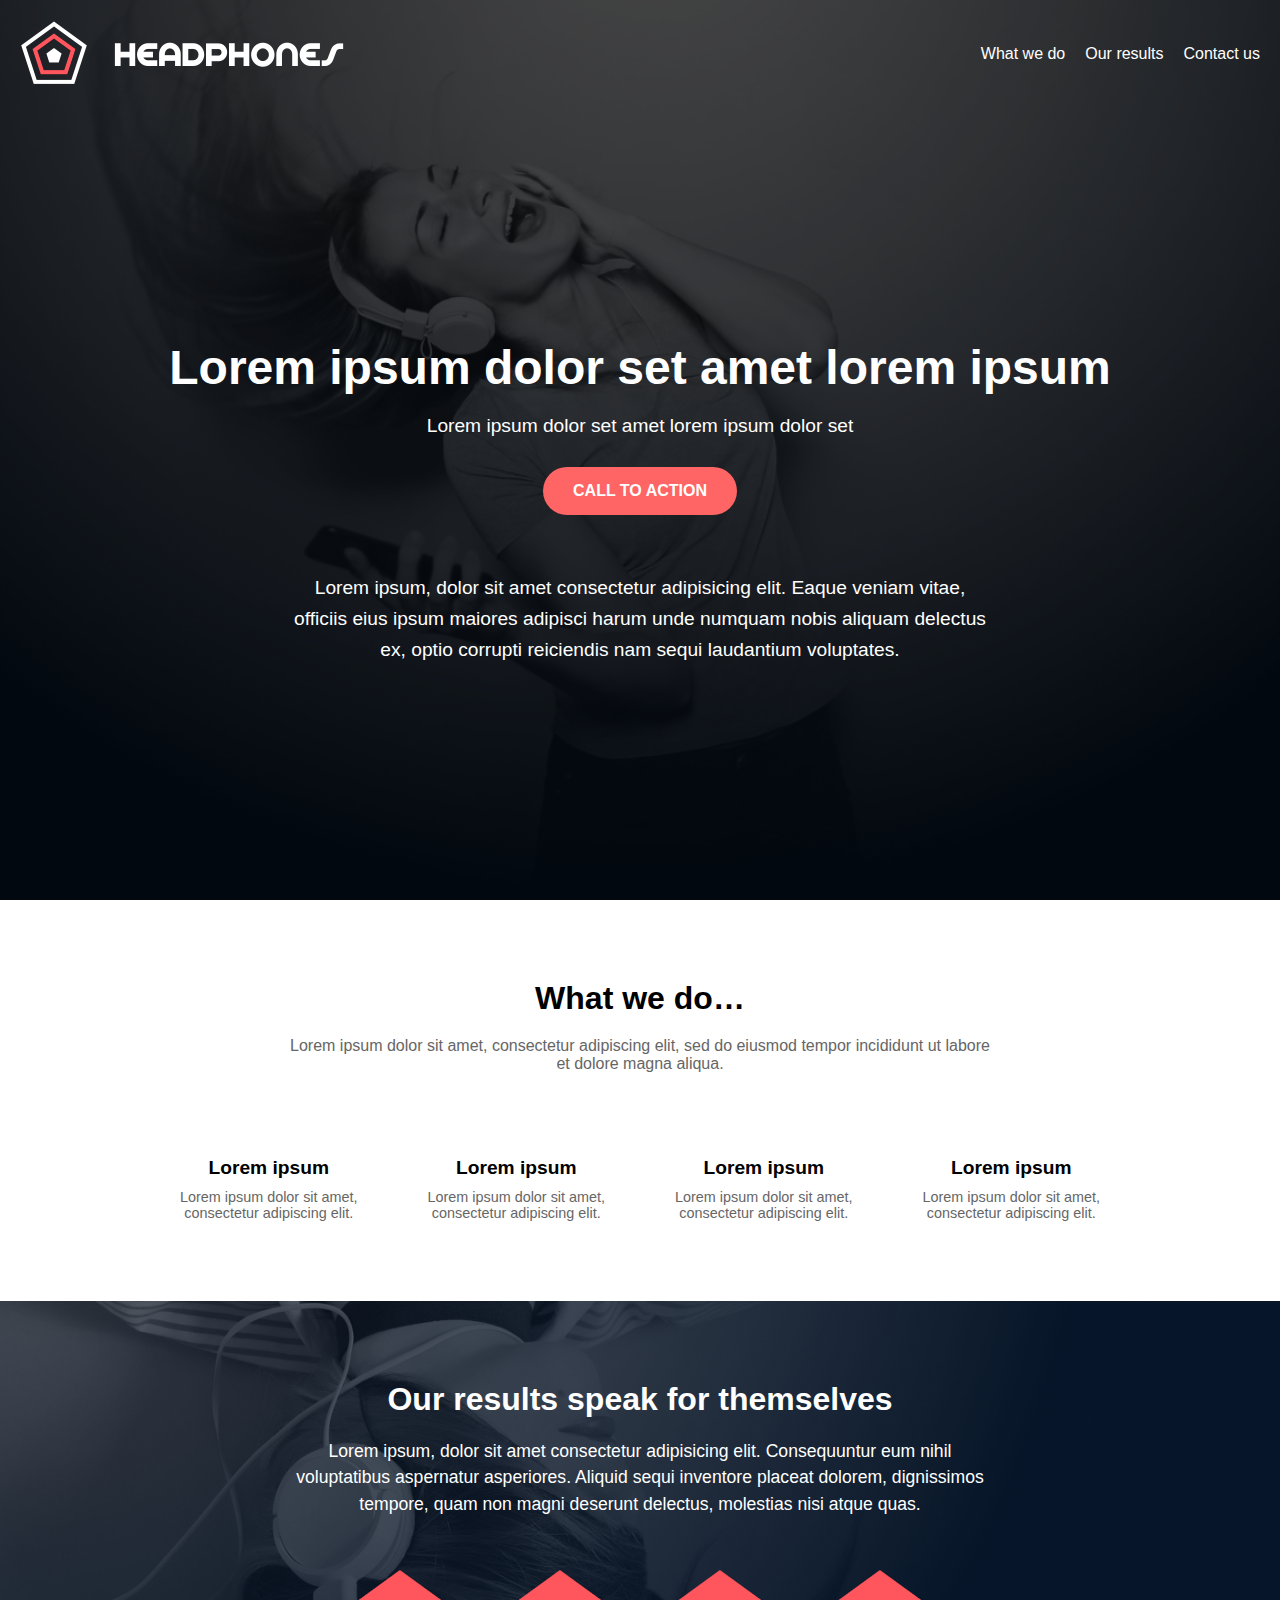
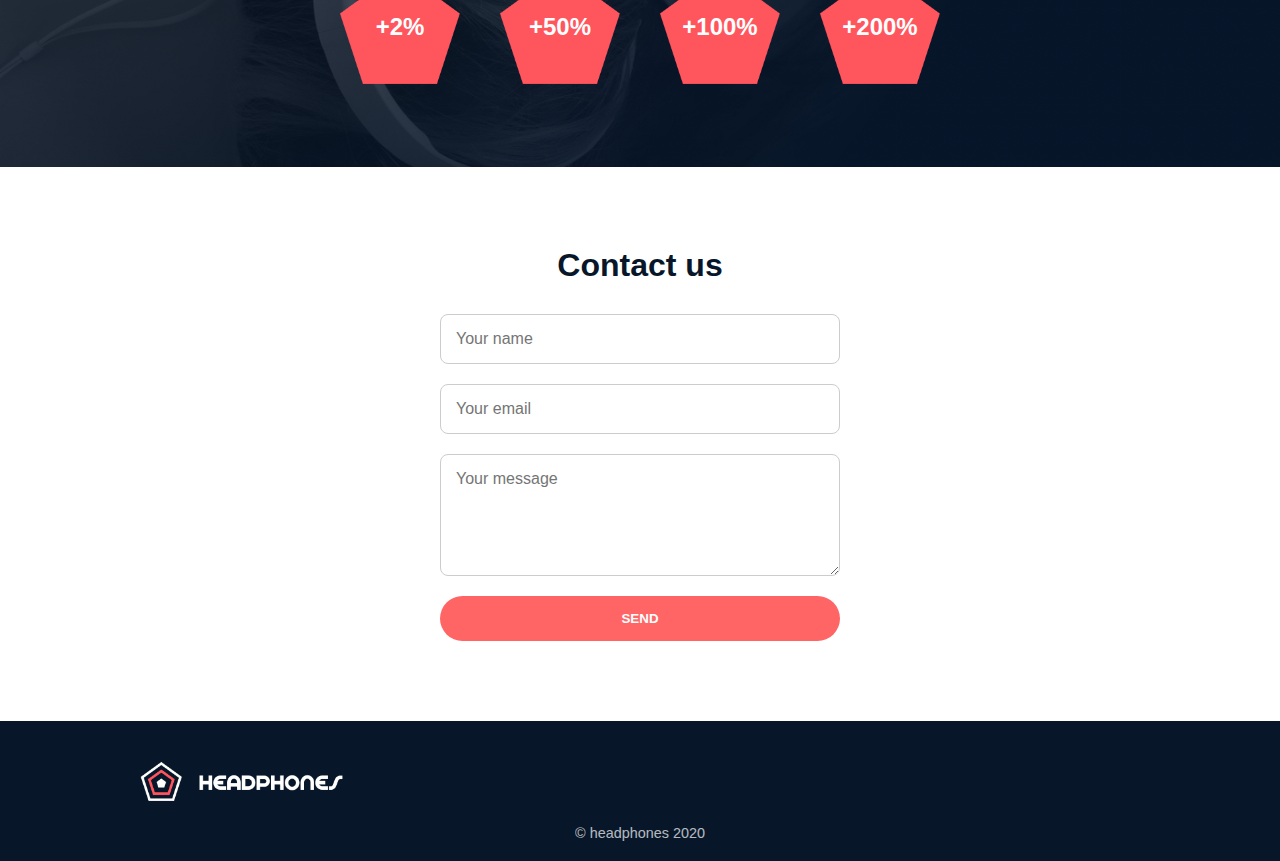
<file: headphones/8-index.html>
<!DOCTYPE html>
<html lang="en">
<head>
  <meta charset="UTF-8">
  <meta name="viewport" content="width=device-width, initial-scale=1.0">
  <title>Headphones</title>
  <link rel="stylesheet" href="8-styles.css">
</head>
<body>
  <!-- Header Section -->
  <header class="header">
    <div class="container">
      <nav class="navbar">
        <a href="#" class="logo">
          <img src="images/logo_headphones.png" alt="Headphones Logo">
        </a>
         <!-- Hamburger Icon -->
  <div class="hamburger" id="hamburger">
    <span></span>
    <span></span>
    <span></span>
  </div>
  <!--Nav Links-->
        <ul class="nav-links" id="nav-links">
          <li><a href="#">What we do</a></li>
          <li><a href="#">Our results</a></li>
          <li><a href="#">Contact us</a></li>
        </ul>
      </nav>

     <!-- Link your script -->
    <script src="8-script.js"></script>

      <!-- Hero Content -->
      <div class="hero">
        <h1>Lorem ipsum dolor set amet lorem ipsum</h1>
        <p>Lorem ipsum dolor set amet lorem ipsum dolor set</p>
        <a href="#" class="btn">Call to action</a><br>
        <p class="hero-desc"> Lorem ipsum, dolor sit amet consectetur adipisicing elit. Eaque veniam vitae, officiis eius ipsum maiores adipisci harum unde numquam nobis aliquam delectus ex, optio corrupti reiciendis nam sequi laudantium voluptates.</p>
    
      </div>
     </div>
  </header>
<!-- What We Do Section -->
  <section class="what-we-do">
    <div class="container">
      <h2>What we do…</h2>
      <p class="intro">
        Lorem ipsum dolor sit amet, consectetur adipiscing elit, sed do eiusmod tempor incididunt ut labore et dolore magna aliqua.
      </p>

      <div class="services">
        <div class="service">
          <i class="holberton_school-icon-ic_sound"></i>
          <h3>Lorem ipsum</h3>
          <p>Lorem ipsum dolor sit amet, consectetur adipiscing elit.</p>
        </div>
        <div class="service">
          <i class="holberton_school-icon-ic_video"></i>
          <h3>Lorem ipsum</h3>
          <p>Lorem ipsum dolor sit amet, consectetur adipiscing elit.</p>
        </div>
        <div class="service">
          <i class="holberton_school-icon-ic_music"></i>
          <h3>Lorem ipsum</h3>
          <p>Lorem ipsum dolor sit amet, consectetur adipiscing elit.</p>
        </div>
        <div class="service">
          <i class="holberton_school-icon-ic_hearing"></i>
          <h3>Lorem ipsum</h3>
          <p>Lorem ipsum dolor sit amet, consectetur adipiscing elit.</p>
        </div>
      </div>
    </div>
  </section>
    <section class="our-results">
  <div class="container">
    <h2>Our results speak for themselves</h2>
    <p>Lorem ipsum, dolor sit amet consectetur adipisicing elit. Consequuntur eum nihil voluptatibus aspernatur asperiores. Aliquid sequi inventore placeat dolorem, dignissimos tempore, quam non magni deserunt delectus, molestias nisi atque quas.</p>

    <div class="results">
      <div class="result">
        <img src="images/pentagone.png" alt="Pentagon">
        <p>+2%</p>
      </div>
      <div class="result">
        <img src="images/pentagone.png" alt="Pentagon">
        <p>+50%</p>
      </div>
      <div class="result">
        <img src="images/pentagone.png" alt="Pentagon">
        <p>+100%</p>
      </div>
      <div class="result">
        <img src="images/pentagone.png" alt="Pentagon">
        <p>+200%</p>
      </div>
    </div>
  </div>
</section>

<!-- Contact Us Section -->
<section class="contact-us">
  <div class="container">
    <h2>Contact us</h2>
    <form class="contact-form">
      <input type="text" name="name" placeholder="Your name" required>
      <input type="email" name="email" placeholder="Your email" required>
      <textarea name="message" rows="5" placeholder="Your message" required></textarea>
      <button type="submit" class="btn">Send</button>
    </form>
  </div>
</section>

<!-- Footer Section -->
<footer class="footer">
  <div class="container footer-top">
    <!-- Logo -->
    <a href="#" class="footer-logo">
      <img src="images/logo_headphones.png" alt="Headphones Logo">
    </a>

    <!-- Social Icons -->
    <div class="social-icons">
      <a href="#"><span class="holberton_school-icon-ic_facebook"></span></a>
      <a href="#"><span class="holberton_school-icon-ic_twitter"></span></a>
      <a href="#"><span class="holberton_school-icon-ic_instagram"></span></a>
    </div>
  </div>

  <!-- Copyright -->
  <p class="footer-text">© headphones 2020</p>
</footer>


  <!-- Script -->
  <script src="8-script.js"></script>
</body>
</html>
</file>
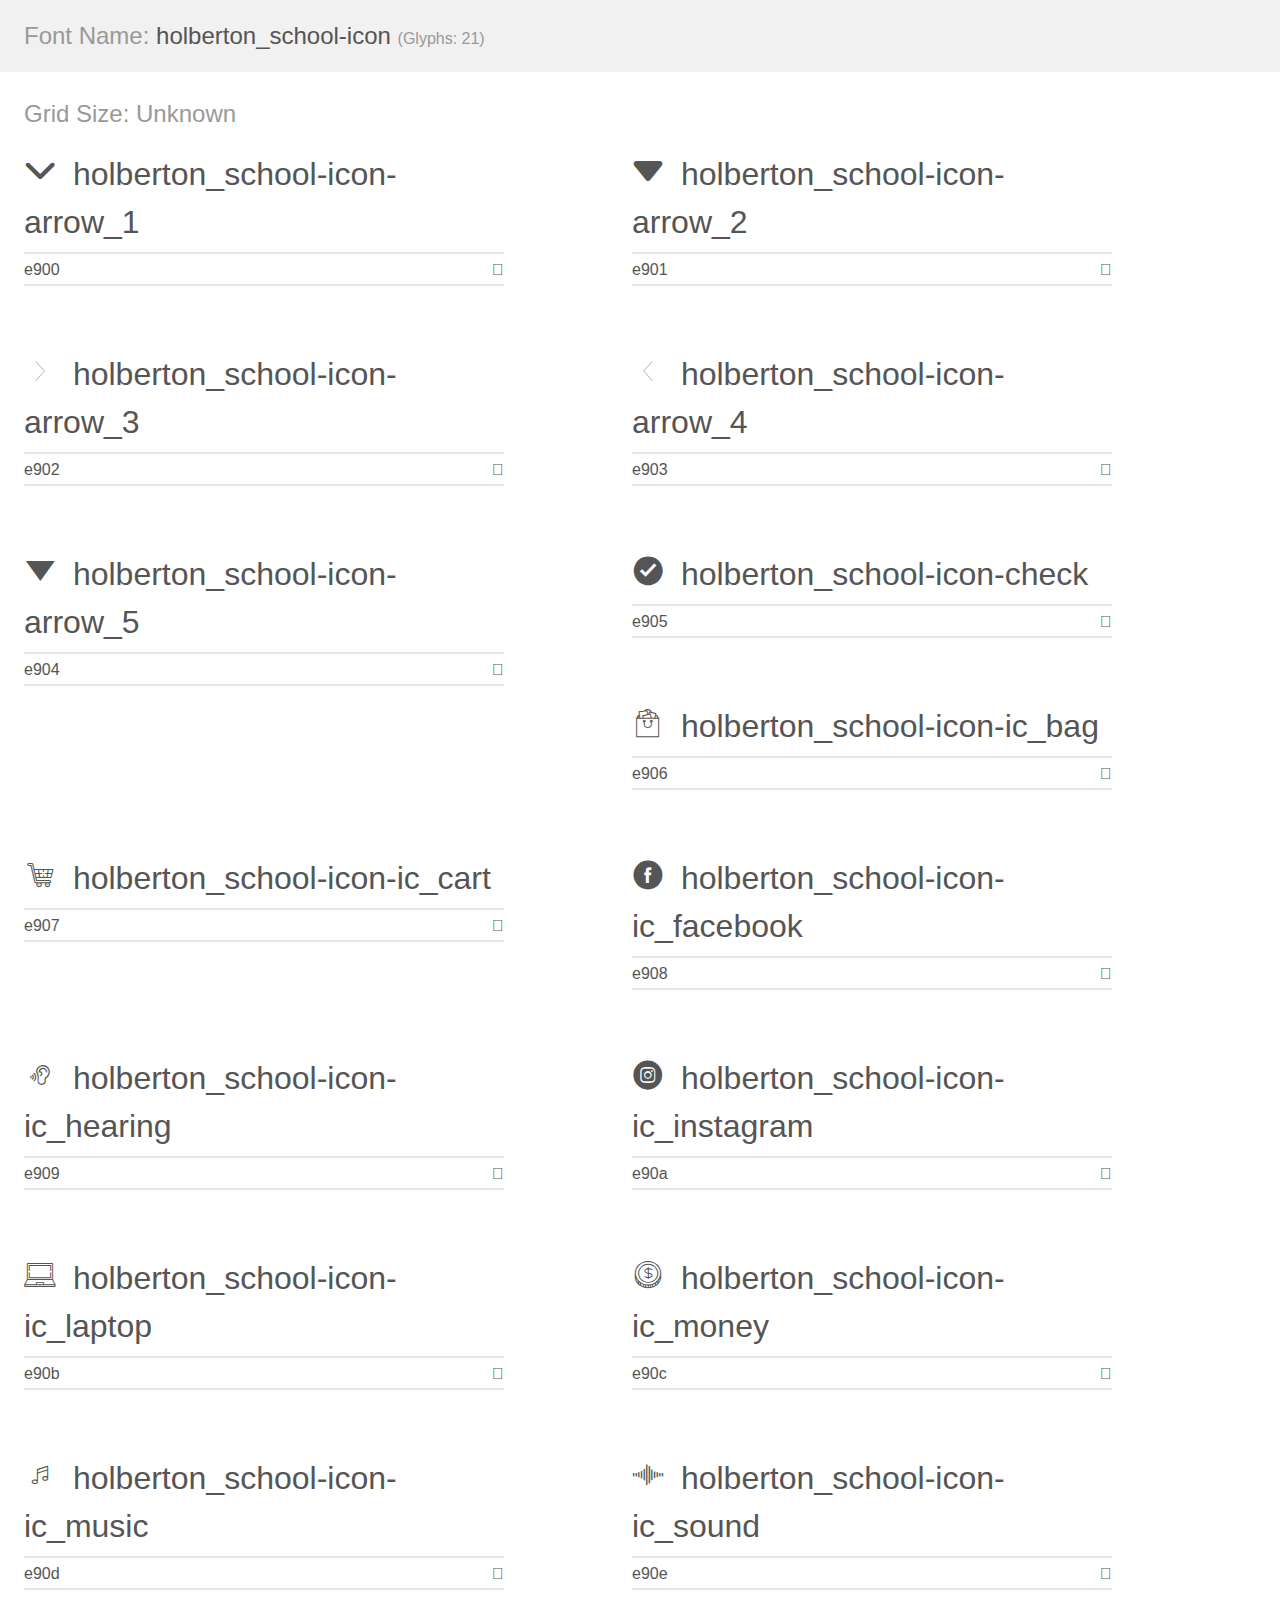
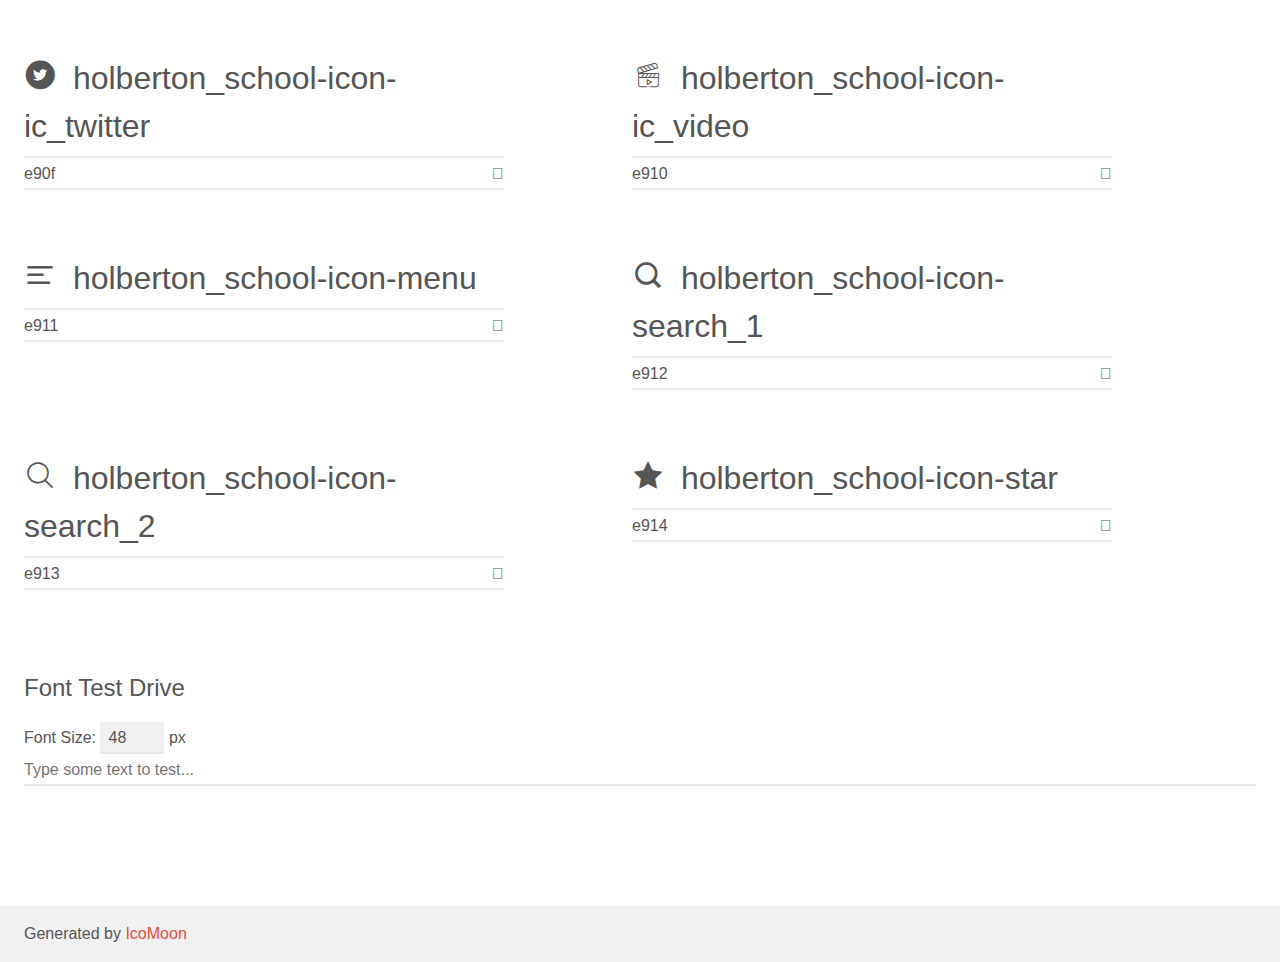
<file: headphones/holberton_school-icon/demo.html>
<!doctype html>
<html>
<head>
    <meta charset="utf-8">
    <title>IcoMoon Demo</title>
    <meta name="description" content="An Icon Font Generated By IcoMoon.io">
    <meta name="viewport" content="width=device-width, initial-scale=1">
    <link rel="stylesheet" href="demo-files/demo.css">
    <link rel="stylesheet" href="style.css"></head>
<body>
    <div class="bgc1 clearfix">
        <h1 class="mhmm mvm"><span class="fgc1">Font Name:</span> holberton_school-icon <small class="fgc1">(Glyphs:&nbsp;21)</small></h1>
    </div>
    <div class="clearfix mhl ptl">
        <h1 class="mvm mtn fgc1">Grid Size: Unknown</h1>
        <div class="glyph fs1">
            <div class="clearfix bshadow0 pbs">
                <span class="holberton_school-icon-arrow_1"></span>
                <span class="mls"> holberton_school-icon-arrow_1</span>
            </div>
            <fieldset class="fs0 size1of1 clearfix hidden-false">
                <input type="text" readonly value="e900" class="unit size1of2" />
                <input type="text" maxlength="1" readonly value="&#xe900;" class="unitRight size1of2 talign-right" />
            </fieldset>
            <div class="fs0 bshadow0 clearfix hidden-true">
                <span class="unit pvs fgc1">liga: </span>
                <input type="text" readonly value="" class="liga unitRight" />
            </div>
        </div>
        <div class="glyph fs1">
            <div class="clearfix bshadow0 pbs">
                <span class="holberton_school-icon-arrow_2"></span>
                <span class="mls"> holberton_school-icon-arrow_2</span>
            </div>
            <fieldset class="fs0 size1of1 clearfix hidden-false">
                <input type="text" readonly value="e901" class="unit size1of2" />
                <input type="text" maxlength="1" readonly value="&#xe901;" class="unitRight size1of2 talign-right" />
            </fieldset>
            <div class="fs0 bshadow0 clearfix hidden-true">
                <span class="unit pvs fgc1">liga: </span>
                <input type="text" readonly value="" class="liga unitRight" />
            </div>
        </div>
        <div class="glyph fs1">
            <div class="clearfix bshadow0 pbs">
                <span class="holberton_school-icon-arrow_3"></span>
                <span class="mls"> holberton_school-icon-arrow_3</span>
            </div>
            <fieldset class="fs0 size1of1 clearfix hidden-false">
                <input type="text" readonly value="e902" class="unit size1of2" />
                <input type="text" maxlength="1" readonly value="&#xe902;" class="unitRight size1of2 talign-right" />
            </fieldset>
            <div class="fs0 bshadow0 clearfix hidden-true">
                <span class="unit pvs fgc1">liga: </span>
                <input type="text" readonly value="" class="liga unitRight" />
            </div>
        </div>
        <div class="glyph fs1">
            <div class="clearfix bshadow0 pbs">
                <span class="holberton_school-icon-arrow_4"></span>
                <span class="mls"> holberton_school-icon-arrow_4</span>
            </div>
            <fieldset class="fs0 size1of1 clearfix hidden-false">
                <input type="text" readonly value="e903" class="unit size1of2" />
                <input type="text" maxlength="1" readonly value="&#xe903;" class="unitRight size1of2 talign-right" />
            </fieldset>
            <div class="fs0 bshadow0 clearfix hidden-true">
                <span class="unit pvs fgc1">liga: </span>
                <input type="text" readonly value="" class="liga unitRight" />
            </div>
        </div>
        <div class="glyph fs1">
            <div class="clearfix bshadow0 pbs">
                <span class="holberton_school-icon-arrow_5"></span>
                <span class="mls"> holberton_school-icon-arrow_5</span>
            </div>
            <fieldset class="fs0 size1of1 clearfix hidden-false">
                <input type="text" readonly value="e904" class="unit size1of2" />
                <input type="text" maxlength="1" readonly value="&#xe904;" class="unitRight size1of2 talign-right" />
            </fieldset>
            <div class="fs0 bshadow0 clearfix hidden-true">
                <span class="unit pvs fgc1">liga: </span>
                <input type="text" readonly value="" class="liga unitRight" />
            </div>
        </div>
        <div class="glyph fs1">
            <div class="clearfix bshadow0 pbs">
                <span class="holberton_school-icon-check"></span>
                <span class="mls"> holberton_school-icon-check</span>
            </div>
            <fieldset class="fs0 size1of1 clearfix hidden-false">
                <input type="text" readonly value="e905" class="unit size1of2" />
                <input type="text" maxlength="1" readonly value="&#xe905;" class="unitRight size1of2 talign-right" />
            </fieldset>
            <div class="fs0 bshadow0 clearfix hidden-true">
                <span class="unit pvs fgc1">liga: </span>
                <input type="text" readonly value="" class="liga unitRight" />
            </div>
        </div>
        <div class="glyph fs1">
            <div class="clearfix bshadow0 pbs">
                <span class="holberton_school-icon-ic_bag"></span>
                <span class="mls"> holberton_school-icon-ic_bag</span>
            </div>
            <fieldset class="fs0 size1of1 clearfix hidden-false">
                <input type="text" readonly value="e906" class="unit size1of2" />
                <input type="text" maxlength="1" readonly value="&#xe906;" class="unitRight size1of2 talign-right" />
            </fieldset>
            <div class="fs0 bshadow0 clearfix hidden-true">
                <span class="unit pvs fgc1">liga: </span>
                <input type="text" readonly value="" class="liga unitRight" />
            </div>
        </div>
        <div class="glyph fs1">
            <div class="clearfix bshadow0 pbs">
                <span class="holberton_school-icon-ic_cart"></span>
                <span class="mls"> holberton_school-icon-ic_cart</span>
            </div>
            <fieldset class="fs0 size1of1 clearfix hidden-false">
                <input type="text" readonly value="e907" class="unit size1of2" />
                <input type="text" maxlength="1" readonly value="&#xe907;" class="unitRight size1of2 talign-right" />
            </fieldset>
            <div class="fs0 bshadow0 clearfix hidden-true">
                <span class="unit pvs fgc1">liga: </span>
                <input type="text" readonly value="" class="liga unitRight" />
            </div>
        </div>
        <div class="glyph fs1">
            <div class="clearfix bshadow0 pbs">
                <span class="holberton_school-icon-ic_facebook"></span>
                <span class="mls"> holberton_school-icon-ic_facebook</span>
            </div>
            <fieldset class="fs0 size1of1 clearfix hidden-false">
                <input type="text" readonly value="e908" class="unit size1of2" />
                <input type="text" maxlength="1" readonly value="&#xe908;" class="unitRight size1of2 talign-right" />
            </fieldset>
            <div class="fs0 bshadow0 clearfix hidden-true">
                <span class="unit pvs fgc1">liga: </span>
                <input type="text" readonly value="" class="liga unitRight" />
            </div>
        </div>
        <div class="glyph fs1">
            <div class="clearfix bshadow0 pbs">
                <span class="holberton_school-icon-ic_hearing"></span>
                <span class="mls"> holberton_school-icon-ic_hearing</span>
            </div>
            <fieldset class="fs0 size1of1 clearfix hidden-false">
                <input type="text" readonly value="e909" class="unit size1of2" />
                <input type="text" maxlength="1" readonly value="&#xe909;" class="unitRight size1of2 talign-right" />
            </fieldset>
            <div class="fs0 bshadow0 clearfix hidden-true">
                <span class="unit pvs fgc1">liga: </span>
                <input type="text" readonly value="" class="liga unitRight" />
            </div>
        </div>
        <div class="glyph fs1">
            <div class="clearfix bshadow0 pbs">
                <span class="holberton_school-icon-ic_instagram"></span>
                <span class="mls"> holberton_school-icon-ic_instagram</span>
            </div>
            <fieldset class="fs0 size1of1 clearfix hidden-false">
                <input type="text" readonly value="e90a" class="unit size1of2" />
                <input type="text" maxlength="1" readonly value="&#xe90a;" class="unitRight size1of2 talign-right" />
            </fieldset>
            <div class="fs0 bshadow0 clearfix hidden-true">
                <span class="unit pvs fgc1">liga: </span>
                <input type="text" readonly value="" class="liga unitRight" />
            </div>
        </div>
        <div class="glyph fs1">
            <div class="clearfix bshadow0 pbs">
                <span class="holberton_school-icon-ic_laptop"></span>
                <span class="mls"> holberton_school-icon-ic_laptop</span>
            </div>
            <fieldset class="fs0 size1of1 clearfix hidden-false">
                <input type="text" readonly value="e90b" class="unit size1of2" />
                <input type="text" maxlength="1" readonly value="&#xe90b;" class="unitRight size1of2 talign-right" />
            </fieldset>
            <div class="fs0 bshadow0 clearfix hidden-true">
                <span class="unit pvs fgc1">liga: </span>
                <input type="text" readonly value="" class="liga unitRight" />
            </div>
        </div>
        <div class="glyph fs1">
            <div class="clearfix bshadow0 pbs">
                <span class="holberton_school-icon-ic_money"></span>
                <span class="mls"> holberton_school-icon-ic_money</span>
            </div>
            <fieldset class="fs0 size1of1 clearfix hidden-false">
                <input type="text" readonly value="e90c" class="unit size1of2" />
                <input type="text" maxlength="1" readonly value="&#xe90c;" class="unitRight size1of2 talign-right" />
            </fieldset>
            <div class="fs0 bshadow0 clearfix hidden-true">
                <span class="unit pvs fgc1">liga: </span>
                <input type="text" readonly value="" class="liga unitRight" />
            </div>
        </div>
        <div class="glyph fs1">
            <div class="clearfix bshadow0 pbs">
                <span class="holberton_school-icon-ic_music"></span>
                <span class="mls"> holberton_school-icon-ic_music</span>
            </div>
            <fieldset class="fs0 size1of1 clearfix hidden-false">
                <input type="text" readonly value="e90d" class="unit size1of2" />
                <input type="text" maxlength="1" readonly value="&#xe90d;" class="unitRight size1of2 talign-right" />
            </fieldset>
            <div class="fs0 bshadow0 clearfix hidden-true">
                <span class="unit pvs fgc1">liga: </span>
                <input type="text" readonly value="" class="liga unitRight" />
            </div>
        </div>
        <div class="glyph fs1">
            <div class="clearfix bshadow0 pbs">
                <span class="holberton_school-icon-ic_sound"></span>
                <span class="mls"> holberton_school-icon-ic_sound</span>
            </div>
            <fieldset class="fs0 size1of1 clearfix hidden-false">
                <input type="text" readonly value="e90e" class="unit size1of2" />
                <input type="text" maxlength="1" readonly value="&#xe90e;" class="unitRight size1of2 talign-right" />
            </fieldset>
            <div class="fs0 bshadow0 clearfix hidden-true">
                <span class="unit pvs fgc1">liga: </span>
                <input type="text" readonly value="" class="liga unitRight" />
            </div>
        </div>
        <div class="glyph fs1">
            <div class="clearfix bshadow0 pbs">
                <span class="holberton_school-icon-ic_twitter"></span>
                <span class="mls"> holberton_school-icon-ic_twitter</span>
            </div>
            <fieldset class="fs0 size1of1 clearfix hidden-false">
                <input type="text" readonly value="e90f" class="unit size1of2" />
                <input type="text" maxlength="1" readonly value="&#xe90f;" class="unitRight size1of2 talign-right" />
            </fieldset>
            <div class="fs0 bshadow0 clearfix hidden-true">
                <span class="unit pvs fgc1">liga: </span>
                <input type="text" readonly value="" class="liga unitRight" />
            </div>
        </div>
        <div class="glyph fs1">
            <div class="clearfix bshadow0 pbs">
                <span class="holberton_school-icon-ic_video"></span>
                <span class="mls"> holberton_school-icon-ic_video</span>
            </div>
            <fieldset class="fs0 size1of1 clearfix hidden-false">
                <input type="text" readonly value="e910" class="unit size1of2" />
                <input type="text" maxlength="1" readonly value="&#xe910;" class="unitRight size1of2 talign-right" />
            </fieldset>
            <div class="fs0 bshadow0 clearfix hidden-true">
                <span class="unit pvs fgc1">liga: </span>
                <input type="text" readonly value="" class="liga unitRight" />
            </div>
        </div>
        <div class="glyph fs1">
            <div class="clearfix bshadow0 pbs">
                <span class="holberton_school-icon-menu"></span>
                <span class="mls"> holberton_school-icon-menu</span>
            </div>
            <fieldset class="fs0 size1of1 clearfix hidden-false">
                <input type="text" readonly value="e911" class="unit size1of2" />
                <input type="text" maxlength="1" readonly value="&#xe911;" class="unitRight size1of2 talign-right" />
            </fieldset>
            <div class="fs0 bshadow0 clearfix hidden-true">
                <span class="unit pvs fgc1">liga: </span>
                <input type="text" readonly value="" class="liga unitRight" />
            </div>
        </div>
        <div class="glyph fs1">
            <div class="clearfix bshadow0 pbs">
                <span class="holberton_school-icon-search_1"></span>
                <span class="mls"> holberton_school-icon-search_1</span>
            </div>
            <fieldset class="fs0 size1of1 clearfix hidden-false">
                <input type="text" readonly value="e912" class="unit size1of2" />
                <input type="text" maxlength="1" readonly value="&#xe912;" class="unitRight size1of2 talign-right" />
            </fieldset>
            <div class="fs0 bshadow0 clearfix hidden-true">
                <span class="unit pvs fgc1">liga: </span>
                <input type="text" readonly value="" class="liga unitRight" />
            </div>
        </div>
        <div class="glyph fs1">
            <div class="clearfix bshadow0 pbs">
                <span class="holberton_school-icon-search_2"></span>
                <span class="mls"> holberton_school-icon-search_2</span>
            </div>
            <fieldset class="fs0 size1of1 clearfix hidden-false">
                <input type="text" readonly value="e913" class="unit size1of2" />
                <input type="text" maxlength="1" readonly value="&#xe913;" class="unitRight size1of2 talign-right" />
            </fieldset>
            <div class="fs0 bshadow0 clearfix hidden-true">
                <span class="unit pvs fgc1">liga: </span>
                <input type="text" readonly value="" class="liga unitRight" />
            </div>
        </div>
        <div class="glyph fs1">
            <div class="clearfix bshadow0 pbs">
                <span class="holberton_school-icon-star"></span>
                <span class="mls"> holberton_school-icon-star</span>
            </div>
            <fieldset class="fs0 size1of1 clearfix hidden-false">
                <input type="text" readonly value="e914" class="unit size1of2" />
                <input type="text" maxlength="1" readonly value="&#xe914;" class="unitRight size1of2 talign-right" />
            </fieldset>
            <div class="fs0 bshadow0 clearfix hidden-true">
                <span class="unit pvs fgc1">liga: </span>
                <input type="text" readonly value="" class="liga unitRight" />
            </div>
        </div>
    </div>

    <!--[if gt IE 8]><!-->
    <div class="mhl clearfix mbl">
        <h1>Font Test Drive</h1>
        <label>
            Font Size: <input id="fontSize" type="number" class="textbox0 mbm"
            min="8" value="48" />
            px
        </label>
        <input id="testText" type="text" class="phl size1of1 mvl"
        placeholder="Type some text to test..." value=""/>
        <div id="testDrive" class="holberton_school-icon-" style="font-family: holberton_school-icon">&nbsp;
        </div>
    </div>
    <!--<![endif]-->
    <div class="bgc1 clearfix">
        <p class="mhl">Generated by <a href="https://icomoon.io/app">IcoMoon</a></p>
    </div>

    <script src="demo-files/demo.js"></script>
</body>
</html>
</file>
<file: headphones/holberton_school-icon/style.css>
@font-face {
  font-family: 'holberton_school-icon';
  src:  url('fonts/holberton_school-icon.eot?sq4eq4');
  src:  url('fonts/holberton_school-icon.eot?sq4eq4#iefix') format('embedded-opentype'),
    url('fonts/holberton_school-icon.ttf?sq4eq4') format('truetype'),
    url('fonts/holberton_school-icon.woff?sq4eq4') format('woff'),
    url('fonts/holberton_school-icon.svg?sq4eq4#holberton_school-icon') format('svg');
  font-weight: normal;
  font-style: normal;
  font-display: block;
}

[class^="holberton_school-icon-"], [class*=" holberton_school-icon-"] {
  /* use !important to prevent issues with browser extensions that change fonts */
  font-family: 'holberton_school-icon' !important;
  speak: none;
  font-style: normal;
  font-weight: normal;
  font-variant: normal;
  text-transform: none;
  line-height: 1;

  /* Better Font Rendering =========== */
  -webkit-font-smoothing: antialiased;
  -moz-osx-font-smoothing: grayscale;
}

.holberton_school-icon-arrow_1:before {
  content: "\e900";
}
.holberton_school-icon-arrow_2:before {
  content: "\e901";
}
.holberton_school-icon-arrow_3:before {
  content: "\e902";
}
.holberton_school-icon-arrow_4:before {
  content: "\e903";
}
.holberton_school-icon-arrow_5:before {
  content: "\e904";
}
.holberton_school-icon-check:before {
  content: "\e905";
}
.holberton_school-icon-ic_bag:before {
  content: "\e906";
}
.holberton_school-icon-ic_cart:before {
  content: "\e907";
}
.holberton_school-icon-ic_facebook:before {
  content: "\e908";
}
.holberton_school-icon-ic_hearing:before {
  content: "\e909";
}
.holberton_school-icon-ic_instagram:before {
  content: "\e90a";
}
.holberton_school-icon-ic_laptop:before {
  content: "\e90b";
}
.holberton_school-icon-ic_money:before {
  content: "\e90c";
}
.holberton_school-icon-ic_music:before {
  content: "\e90d";
}
.holberton_school-icon-ic_sound:before {
  content: "\e90e";
}
.holberton_school-icon-ic_twitter:before {
  content: "\e90f";
}
.holberton_school-icon-ic_video:before {
  content: "\e910";
}
.holberton_school-icon-menu:before {
  content: "\e911";
}
.holberton_school-icon-search_1:before {
  content: "\e912";
}
.holberton_school-icon-search_2:before {
  content: "\e913";
}
.holberton_school-icon-star:before {
  content: "\e914";
}
</file>
<file: headphones/6-styles.css>
* {
  margin: 0;
  padding: 0;
  box-sizing: border-box;
}
/* Variables */
:root {
  --primary-color: #FF6565;
  --text-color: #fff;
  --max-width: 1000px;
  --font: 'Source Sans Pro', sans-serif;
}
body {
  font-family: var(--font);
}
/* Header */
.header {
  background: url("images/headphones_hero_1.jpg") no-repeat center center/cover;
  height: 100vh;
  color:#fff;
  position: relative;
}

.header::after {
  content: "";
  position: absolute;
  top: 0;
  left: 0;
  width: 100%;
  height: 100%;
  background: rgba(0,0,0,0.6); /* dark overlay */
}

.container, .hero {
  position: relative;
  z-index: 1; /* keep content above overlay */
}

.container {
  max-width: var(--max-width);
  margin: 0 auto;
  max-width: 100%;
  width: 100%;
}
/* Navbar */
.navbar {
  display: flex;
  justify-content: space-between;
  align-items: center;
  padding: 20px;
}
.nav-links {
  list-style: none;
  display: flex;
  gap: 20px;
}

.nav-links a {
  text-decoration: none;
  font-size: 16px;
  color: var(--text-color);
}

.nav-links a:hover,
.nav-links a:active {
  color: var(--primary-color);
}
/* Hero */
.hero {
  display: flex;
  flex-direction: column;
  justify-content: center;
  align-items: center;
  text-align: center;
  height: calc(100vh - 80px); /* minus navbar height */
}

.hero h1 {
  font-size: 3rem;
  margin-bottom: 20px;
   color: #fff;
}
.hero p {
  font-size: 1.2rem;
  margin-bottom: 30px;
   color: #fff;
}
.hero-desc {
  margin-top: 40px;
  font-size: 0.9rem;
  line-height: 1.6;
  max-width: 700px;
  margin-left: auto;
  margin-right: auto;
  color: var(--text-color);
}

.btn {
  background: var(--primary-color);
  color: #fff;
  padding: 15px 30px;
  border-radius: 30px;
  font-weight: bold;
  text-transform: uppercase;
  text-decoration: none;
}

.btn:hover {
  opacity: 0.9;
}

@media (max-width: 480px) {
  .nav-links {
    display: none; /* hide links by default */
    flex-direction: column;
    background: rgba(0,0,0,0.9);
    position: absolute;
    top: 60px;
    right: 20px;
    padding: 20px;
    border-radius: 8px;
    animation: fadeIn 0.3s ease-in-out;
  }

  .navbar.active .nav-links {
    display: flex; /* show on toggle */
  }
}

@keyframes fadeIn {
  from { opacity: 0; transform: translateY(-10px); }
  to { opacity: 1; transform: translateY(0); }
}

/* What We Do Section */
.what-we-do {
  text-align: center;   
  max-width: 1000px;
  margin: 0 auto;

    /* center text */
  padding: 80px 20px;
  display: flex;
  flex-direction: column;
  align-items: center;      /* center everything inside horizontally */
}

.what-we-do .container {
  max-width: 1000px;
  margin: 0 auto;
}

.what-we-do h2 {
  font-size: 2rem;
  text-align: center;
  color: #000;
  margin-bottom: 20px;
}

.what-we-do .intro {
  max-width: 700px;
  margin: 0 auto 60px;
  font-size: 1rem;
  color: #666;
}
/* Service Icons Grid */
.services {
  display: grid;
  grid-template-columns: repeat(4, 1fr); /* 4 per row on desktop */
  gap: 30px;
  max-width: 1000px;
  margin: 0 auto;
}

.service {
  text-align: center;
}

.service i {
  font-size: 3rem;
  color: var(--primary-color);
  margin-bottom: 20px;
}

.service h3 {
  margin-bottom: 10px;
  font-size: 1.2rem;
}

.service p {
  font-size: 0.9rem;
  color: #666;
}

/* Responsive */
@media (max-width: 768px) {
  .services {
    grid-template-columns: repeat(2, 1fr); /* 2 per row */
  }
}

@media (max-width: 480px) {
  .services {
    grid-template-columns: 1fr; /* 1 per row */
  }
}

.our-results {
  background: url("images/headphones_hero_2.jpg") no-repeat center center/cover;
  color: var(--text-color);
  text-align: center;
  padding: 80px 20px;
}

.our-results .container {
  max-width: var(--max-width);
  margin: 0 auto;
}

.our-results h2 {
  font-size: 2rem;
  margin-bottom: 20px;
}

.our-results p {
  max-width: 700px;
  margin: 0 auto 50px;
  font-size: 1.1rem;
  line-height: 1.5;
}

.results {
  display: flex;
  justify-content: center;
  gap: 40px;
  flex-wrap: wrap;
}

.result {
  position: relative;
  width: 120px;
  height: 120px;
  display: flex;
  align-items: center;
  justify-content: center;
}



.result p {
  position: absolute;
  top: 50%;
  left: 50%;
  transform: translate(-50%, -50%);
  font-size: 1.5rem;
  font-weight: bold;
  color: #fff;
}
.pentagon {
  width: 120px;
  height: 120px;
  background: var(--primary-color);
  -webkit-clip-path: polygon(50% 0%, 95% 35%, 78% 95%, 22% 95%, 5% 35%);
  clip-path: polygon(50% 0%, 95% 35%, 78% 95%, 22% 95%, 5% 35%);
  display: flex;
  align-items: center;
  justify-content: center;
  box-shadow: 0 8px 16px rgba(0,0,0,0.2);
}


.pentagon::before {
  content: "";
  position: absolute;
  top: -40px;
  left: -60px;
  border-style: solid;
  border-width: 40px 120px 0 120px;
  border-color: var(--primary-color) transparent transparent transparent;
}

.value {
  position: absolute;
  top: 50%;
  left: 50%;
  transform: translate(-50%, -50%);
  font-size: 1.2rem;
  font-weight: bold;
  color: #fff;
}

.result p {
  position: absolute;
  top: 50%;
  left: 50%;
  transform: translate(-50%, -50%);
  font-size: 1.5rem;
  font-weight: bold;
}

/* Contact Us Section */
.contact-us {
  padding: 80px 20px;
  text-align: center;
}

.contact-us .container {
  max-width: var(--max-width);
  margin: 0 auto;
}

.contact-us h2 {
  font-size: 2rem;
  margin-bottom: 30px;
  color: #071629; /* same dark color as other titles */
}

/* FORM */
.contact-form {
  display: flex;
  flex-direction: column;
  gap: 20px;
  max-width: 400px;    /* FIX: limit width */
  margin: 0 auto;      /* Centered */
  width: 100%;
}

.contact-form input,
.contact-form textarea {
  padding: 15px;
  border: 1px solid #ccc;
  border-radius: 8px;
  font-size: 1rem;
  font-family: var(--font);
  width: 100%;
}

.contact-form input:focus,
.contact-form textarea:focus {
  outline: none;
  border-color: var(--primary-color);
  box-shadow: 0 0 4px rgba(255, 101, 101, 0.6);
}

/* Reuse same CTA button style */
.contact-form .btn {
  background: var(--primary-color);
  color: var(--text-color);
  padding: 15px;
  border: none;
  border-radius: 30px;
  font-weight: bold;
  text-transform: uppercase;
  cursor: pointer;
  transition: opacity 0.3s;
}

.contact-form .btn:hover {
  opacity: 0.9;
}

/* Footer */
.footer {
  background: #071629;
  color: #fff;
  padding: 40px 20px 20px;
}

.footer-top {
  display: flex;
  justify-content: space-between;
  align-items: center;
  max-width: var(--max-width);
  margin: 0 auto 20px;
  width: 100%;
}

.footer-logo img {
  height: 40px;
}

.social-icons {
  display: flex;
  gap: 20px;
}

.social-icons a {
  color: #fff;
  font-size: 1.5rem;
  text-decoration: none;
  transition: color 0.3s;
}

.social-icons a:hover {
  color: var(--primary-color);
}

.footer-text {
  text-align: center;
  font-size: 0.9rem;
  opacity: 0.7;
}

/* Responsive */
@media (max-width: 768px) {
  .footer-top {
    flex-direction: column;
    gap: 20px;
    justify-content: center;
    text-align: center;
  }

  .footer-logo,
  .social-icons {
    justify-content: center;
  }
}
</file>
<file: headphones/holberton_school-icon/demo-files/demo.css>
body {
  padding: 0;
  margin: 0;
  font-family: sans-serif;
  font-size: 1em;
  line-height: 1.5;
  color: #555;
  background: #fff;
}
h1 {
  font-size: 1.5em;
  font-weight: normal;
}
small {
  font-size: .66666667em;
}
a {
  color: #e74c3c;
  text-decoration: none;
}
a:hover, a:focus {
  box-shadow: 0 1px #e74c3c;
}
.bshadow0, input {
  box-shadow: inset 0 -2px #e7e7e7;
}
input:hover {
  box-shadow: inset 0 -2px #ccc;
}
input, fieldset {
  font-family: sans-serif;
  font-size: 1em;
  margin: 0;
  padding: 0;
  border: 0;
}
input {
  color: inherit;
  line-height: 1.5;
  height: 1.5em;
  padding: .25em 0;
}
input:focus {
  outline: none;
  box-shadow: inset 0 -2px #449fdb;
}
.glyph {
  font-size: 16px;
  width: 15em;
  padding-bottom: 1em;
  margin-right: 4em;
  margin-bottom: 1em;
  float: left;
  overflow: hidden;
}
.liga {
  width: 80%;
  width: calc(100% - 2.5em);
}
.talign-right {
  text-align: right;
}
.talign-center {
  text-align: center;
}
.bgc1 {
  background: #f1f1f1;
}
.fgc1 {
  color: #999;
}
.fgc0 {
  color: #000;
}
p {
  margin-top: 1em;
  margin-bottom: 1em;
}
.mvm {
  margin-top: .75em;
  margin-bottom: .75em;
}
.mtn {
  margin-top: 0;
}
.mtl, .mal {
  margin-top: 1.5em;
}
.mbl, .mal {
  margin-bottom: 1.5em;
}
.mal, .mhl {
  margin-left: 1.5em;
  margin-right: 1.5em;
}
.mhmm {
  margin-left: 1em;
  margin-right: 1em;
}
.mls {
  margin-left: .25em;
}
.ptl {
  padding-top: 1.5em;
}
.pbs, .pvs {
  padding-bottom: .25em;
}
.pvs, .pts {
  padding-top: .25em;
}
.unit {
  float: left;
}
.unitRight {
  float: right;
}
.size1of2 {
  width: 50%;
}
.size1of1 {
  width: 100%;
}
.clearfix:before, .clearfix:after {
  content: " ";
  display: table;
}
.clearfix:after {
  clear: both;
}
.hidden-true {
  display: none;
}
.textbox0 {
  width: 3em;
  background: #f1f1f1;
  padding: .25em .5em;
  line-height: 1.5;
  height: 1.5em;
}
#testDrive {
  display: block;
  padding-top: 24px;
  line-height: 1.5;
}
.fs0 {
  font-size: 16px;
}
.fs1 {
  font-size: 32px;
}
</file>
<file: headphones/0-styles.css>
/* Reset */
* {
  margin: 0;
  padding: 0;
  box-sizing: border-box;
}
/* Variables */
:root {
  --primary-color: #FF6565;
  --text-color: #fff;
  --max-width: 1000px;
  --font: 'Source Sans Pro', sans-serif;
}
body {
  font-family: var(--font);
}
/* Header */
.header {
  background: url("images/headphones_hero_1.jpg") no-repeat center center/cover;
  height: 100vh;
  color:#fff;
  position: relative;
}

.header::after {
  content: "";
  position: absolute;
  top: 0;
  left: 0;
  width: 100%;
  height: 100%;
  background: rgba(0,0,0,0.6); /* dark overlay */
}

.container, .hero {
  position: relative;
  z-index: 1; /* keep content above overlay */
}

.container {
  max-width: var(--max-width);
  margin: 0 auto;
  max-width: 100%;
  width: 100%;
}
/* Navbar */
.navbar {
  display: flex;
  justify-content: space-between;
  align-items: center;
  padding: 20px;
}
.nav-links {
  list-style: none;
  display: flex;
  gap: 20px;
}

.nav-links a {
  text-decoration: none;
  font-size: 16px;
  color: var(--text-color);
}

.nav-links a:hover,
.nav-links a:active {
  color: var(--primary-color);
}
/* Hero */
.hero {
  display: flex;
  flex-direction: column;
  justify-content: center;
  align-items: center;
  text-align: center;
  height: calc(100vh - 80px); /* minus navbar height */
}

.hero h1 {
  font-size: 3rem;
  margin-bottom: 20px;
   color: #fff;
}
.hero p {
  font-size: 1.2rem;
  margin-bottom: 30px;
   color: #fff;
}
.hero-desc {
  margin-top: 40px;
  font-size: 0.9rem;
  line-height: 1.6;
  max-width: 700px;
  margin-left: auto;
  margin-right: auto;
  color: var(--text-color);
}

.btn {
  background: var(--primary-color);
  color: #fff;
  padding: 15px 30px;
  border-radius: 30px;
  font-weight: bold;
  text-transform: uppercase;
  text-decoration: none;
}

.btn:hover {
  opacity: 0.9;
}

@media (max-width: 480px) {
  .nav-links {
    display: none; /* hide links by default */
    flex-direction: column;
    background: rgba(0,0,0,0.9);
    position: absolute;
    top: 60px;
    right: 20px;
    padding: 20px;
    border-radius: 8px;
    animation: fadeIn 0.3s ease-in-out;
  }

  .navbar.active .nav-links {
    display: flex; /* show on toggle */
  }
}

@keyframes fadeIn {
  from { opacity: 0; transform: translateY(-10px); }
  to { opacity: 1; transform: translateY(0); }
}
</file>
<file: headphones/1-styles.css>
/* Reset */
* {
  margin: 0;
  padding: 0;
  box-sizing: border-box;
}
/* Variables */
:root {
  --primary-color: #FF6565;
  --text-color: #fff;
  --max-width: 1000px;
  --font: 'Source Sans Pro', sans-serif;
}
body {
  font-family: var(--font);
}
/* Header */
.header {
  background: url("images/headphones_hero_1.jpg") no-repeat center center/cover;
  height: 100vh;
  color:#fff;
  position: relative;
}

.header::after {
  content: "";
  position: absolute;
  top: 0;
  left: 0;
  width: 100%;
  height: 100%;
  background: rgba(0,0,0,0.6); /* dark overlay */
}

.container, .hero {
  position: relative;
  z-index: 1; /* keep content above overlay */
}

.container {
  max-width: var(--max-width);
  margin: 0 auto;
  max-width: 100%;
  width: 100%;
}
/* Navbar */
.navbar {
  display: flex;
  justify-content: space-between;
  align-items: center;
  padding: 20px;
}
.nav-links {
  list-style: none;
  display: flex;
  gap: 20px;
}

.nav-links a {
  text-decoration: none;
  font-size: 16px;
  color: var(--text-color);
}

.nav-links a:hover,
.nav-links a:active {
  color: var(--primary-color);
}
/* Hero */
.hero {
  display: flex;
  flex-direction: column;
  justify-content: center;
  align-items: center;
  text-align: center;
  height: calc(100vh - 80px); /* minus navbar height */
}

.hero h1 {
  font-size: 3rem;
  margin-bottom: 20px;
   color: #fff;
}
.hero p {
  font-size: 1.2rem;
  margin-bottom: 30px;
   color: #fff;
}
.hero-desc {
  margin-top: 40px;
  font-size: 0.9rem;
  line-height: 1.6;
  max-width: 700px;
  margin-left: auto;
  margin-right: auto;
  color: var(--text-color);
}

.btn {
  background: var(--primary-color);
  color: #fff;
  padding: 15px 30px;
  border-radius: 30px;
  font-weight: bold;
  text-transform: uppercase;
  text-decoration: none;
}

.btn:hover {
  opacity: 0.9;
}

@media (max-width: 480px) {
  .nav-links {
    display: none; /* hide links by default */
    flex-direction: column;
    background: rgba(0,0,0,0.9);
    position: absolute;
    top: 60px;
    right: 20px;
    padding: 20px;
    border-radius: 8px;
    animation: fadeIn 0.3s ease-in-out;
  }

  .navbar.active .nav-links {
    display: flex; /* show on toggle */
  }
}

@keyframes fadeIn {
  from { opacity: 0; transform: translateY(-10px); }
  to { opacity: 1; transform: translateY(0); }
}

/* What We Do Section */
.what-we-do {
  text-align: center;   
  max-width: 1000px;
  margin: 0 auto;

    /* center text */
  padding: 80px 20px;
  display: flex;
  flex-direction: column;
  align-items: center;      /* center everything inside horizontally */
}

.what-we-do .container {
  max-width: 1000px;
  margin: 0 auto;
}

.what-we-do h2 {
  font-size: 2rem;
  text-align: center;
  color: #000;
  margin-bottom: 20px;
}

.what-we-do .intro {
  max-width: 700px;
  margin: 0 auto 60px;
  font-size: 1rem;
  color: #666;
}
/* Service Icons Grid */
.services {
  display: grid;
  grid-template-columns: repeat(4, 1fr); /* 4 per row on desktop */
  gap: 30px;
  max-width: 1000px;
  margin: 0 auto;
}

.service {
  text-align: center;
}

.service i {
  font-size: 3rem;
  color: var(--primary-color);
  margin-bottom: 20px;
}

.service h3 {
  margin-bottom: 10px;
  font-size: 1.2rem;
}

.service p {
  font-size: 0.9rem;
  color: #666;
}

/* Responsive */
@media (max-width: 768px) {
  .services {
    grid-template-columns: repeat(2, 1fr); /* 2 per row */
  }
}

@media (max-width: 480px) {
  .services {
    grid-template-columns: 1fr; /* 1 per row */
  }
}
</file>
<file: headphones/21-styles.css>
/* Reset and base styles */
* {
  margin: 0;
  padding: 0;
  box-sizing: border-box;
}
body {
  font-family: Arial, sans-serif;
  line-height: 1.6;
  color: #fff;
  background: #111;
}
.container {
  width: 90%;
  max-width: 1100px;
  margin: auto;
}

/* Navbar */
.navbar {
  display: flex;
  justify-content: space-between;
  align-items: center;
  padding: 20px 0;
}
.nav-links {
  display: flex;
  list-style: none;
}
.nav-links li {
  margin-left: 20px;
}
.nav-links a {
  color: #fff;
  text-decoration: none;
  font-weight: bold;
}

/* Hero */
.hero {
  text-align: center;
  padding: 60px 20px;
}
.hero .btn {
  display: inline-block;
  margin: 20px 0;
  padding: 12px 24px;
  background: #ff4757;
  color: #fff;
  border-radius: 5px;
  text-decoration: none;
}

/* What we do */
.what-we-do {
  text-align: center;
  padding: 60px 20px;
}
.services {
  display: grid;
  grid-template-columns: repeat(auto-fit, minmax(200px, 1fr));
  gap: 30px;
  margin-top: 30px;
}
.service {
  padding: 20px;
  background: #222;
  border-radius: 10px;
  transition: transform 0.3s ease;
}
.service:hover {
  transform: translateY(-10px) scale(1.05);
}

/* Our results */
.our-results {
  text-align: center;
  padding: 60px 20px;
}
.results {
  display: flex;
  justify-content: center;
  flex-wrap: wrap;
  gap: 40px;
  margin-top: 40px;
}
.result {
  position: relative;
  text-align: center;
}
.pentagon {
  width: 120px;
  aspect-ratio: 1;
  background: #ff4757;
  clip-path: polygon(50% 0%, 100% 38%, 82% 100%, 18% 100%, 0% 38%);
  margin: auto;
  transition: transform 0.3s ease;
}
.result:hover .pentagon {
  transform: rotate(10deg) scale(1.1);
}
.value {
  position: absolute;
  top: 45%;
  left: 50%;
  transform: translate(-50%, -50%);
  font-size: 20px;
  font-weight: bold;
}

/* Contact */
.contact-us {
  padding: 60px 20px;
  text-align: center;
}
.contact-form {
  display: flex;
  flex-direction: column;
  gap: 15px;
  max-width: 500px;
  margin: auto;
}
.contact-form input,
.contact-form textarea {
  padding: 12px;
  border: none;
  border-radius: 5px;
}
.contact-form .btn {
  background: #ff4757;
  border: none;
  cursor: pointer;
}

/* Footer */
.footer {
  padding: 20px;
  text-align: center;
  background: #000;
}
.footer-top {
  display: flex;
  justify-content: space-between;
  align-items: center;
  margin-bottom: 15px;
}
.footer-logo img {
  width: 120px;
}
.social-icons a {
  margin-left: 10px;
  color: #fff;
  text-decoration: none;
  font-size: 20px;
}

/* Hamburger */
.hamburger {
  display: none;
  flex-direction: column;
  justify-content: space-between;
  width: 25px;
  height: 20px;
  cursor: pointer;
  z-index: 1001;
}
.hamburger span {
  display: block;
  height: 3px;
  width: 100%;
  background: #fff;
  border-radius: 2px;
  transition: all 0.3s ease;
}

/* Small screen */
@media (max-width: 480px) {
  .hamburger {
    display: flex;
  }
  .nav-links {
    display: none;
    flex-direction: column;
    background: rgba(0, 0, 0, 0.95);
    position: absolute;
    top: 60px;
    right: 20px;
    width: 200px;
    border-radius: 8px;
    padding: 20px;
  }
  .nav-links.show {
    display: flex;
  }
}

/* Animate hamburger into X */
.hamburger.active span:nth-child(1) {
  transform: rotate(45deg) translateY(8px);
}
.hamburger.active span:nth-child(2) {
  opacity: 0;
}
.hamburger.active span:nth-child(3) {
  transform: rotate(-45deg) translateY(-8px);
}
</file>
<file: headphones/3-styles.css>
/* Reset */
* {
  margin: 0;
  padding: 0;
  box-sizing: border-box;
}
/* Variables */
:root {
  --primary-color: #FF6565;
  --text-color: #fff;
  --max-width: 1000px;
  --font: 'Source Sans Pro', sans-serif;
}
body {
  font-family: var(--font);
}
/* Header */
.header {
  background: url("images/headphones_hero_1.jpg") no-repeat center center/cover;
  height: 100vh;
  color:#fff;
  position: relative;
}

.header::after {
  content: "";
  position: absolute;
  top: 0;
  left: 0;
  width: 100%;
  height: 100%;
  background: rgba(0,0,0,0.6); /* dark overlay */
}

.container, .hero {
  position: relative;
  z-index: 1; /* keep content above overlay */
}

.container {
  max-width: var(--max-width);
  margin: 0 auto;
  max-width: 100%;
  width: 100%;
}
/* Navbar */
.navbar {
  display: flex;
  justify-content: space-between;
  align-items: center;
  padding: 20px;
}
.nav-links {
  list-style: none;
  display: flex;
  gap: 20px;
}

.nav-links a {
  text-decoration: none;
  font-size: 16px;
  color: var(--text-color);
}

.nav-links a:hover,
.nav-links a:active {
  color: var(--primary-color);
}
/* Hero */
.hero {
  display: flex;
  flex-direction: column;
  justify-content: center;
  align-items: center;
  text-align: center;
  height: calc(100vh - 80px); /* minus navbar height */
}

.hero h1 {
  font-size: 3rem;
  margin-bottom: 20px;
   color: #fff;
}
.hero p {
  font-size: 1.2rem;
  margin-bottom: 30px;
   color: #fff;
}
.hero-desc {
  margin-top: 40px;
  font-size: 0.9rem;
  line-height: 1.6;
  max-width: 700px;
  margin-left: auto;
  margin-right: auto;
  color: var(--text-color);
}

.btn {
  background: var(--primary-color);
  color: #fff;
  padding: 15px 30px;
  border-radius: 30px;
  font-weight: bold;
  text-transform: uppercase;
  text-decoration: none;
}

.btn:hover {
  opacity: 0.9;
}

@media (max-width: 480px) {
  .nav-links {
    display: none; /* hide links by default */
    flex-direction: column;
    background: rgba(0,0,0,0.9);
    position: absolute;
    top: 60px;
    right: 20px;
    padding: 20px;
    border-radius: 8px;
    animation: fadeIn 0.3s ease-in-out;
  }

  .navbar.active .nav-links {
    display: flex; /* show on toggle */
  }
}

@keyframes fadeIn {
  from { opacity: 0; transform: translateY(-10px); }
  to { opacity: 1; transform: translateY(0); }
}

/* What We Do Section */
.what-we-do {
  text-align: center;   
  max-width: 1000px;
  margin: 0 auto;

    /* center text */
  padding: 80px 20px;
  display: flex;
  flex-direction: column;
  align-items: center;      /* center everything inside horizontally */
}

.what-we-do .container {
  max-width: 1000px;
  margin: 0 auto;
}

.what-we-do h2 {
  font-size: 2rem;
  text-align: center;
  color: #000;
  margin-bottom: 20px;
}

.what-we-do .intro {
  max-width: 700px;
  margin: 0 auto 60px;
  font-size: 1rem;
  color: #666;
}
/* Service Icons Grid */
.services {
  display: grid;
  grid-template-columns: repeat(4, 1fr); /* 4 per row on desktop */
  gap: 30px;
  max-width: 1000px;
  margin: 0 auto;
}

.service {
  text-align: center;
}

.service i {
  font-size: 3rem;
  color: var(--primary-color);
  margin-bottom: 20px;
}

.service h3 {
  margin-bottom: 10px;
  font-size: 1.2rem;
}

.service p {
  font-size: 0.9rem;
  color: #666;
}

/* Responsive */
@media (max-width: 768px) {
  .services {
    grid-template-columns: repeat(2, 1fr); /* 2 per row */
  }
}

@media (max-width: 480px) {
  .services {
    grid-template-columns: 1fr; /* 1 per row */
  }
}

.our-results {
  background: url("images/headphones_hero_2.jpg") no-repeat center center/cover;
  color: var(--text-color);
  text-align: center;
  padding: 80px 20px;
}

.our-results .container {
  max-width: var(--max-width);
  margin: 0 auto;
}

.our-results h2 {
  font-size: 2rem;
  margin-bottom: 20px;
}

.our-results p {
  max-width: 700px;
  margin: 0 auto 50px;
  font-size: 1.1rem;
  line-height: 1.5;
}

.results {
  display: flex;
  justify-content: center;
  gap: 40px;
  flex-wrap: wrap;
}

.result {
  position: relative;
  width: 150px;
  height: 150px;
}

.result img {
  width: 100%;
  height: auto;
}

.result p {
  position: absolute;
  top: 50%;
  left: 50%;
  transform: translate(-50%, -50%);
  font-size: 1.5rem;
  font-weight: bold;
}

/* Contact Us Section */
.contact-us {
  padding: 80px 20px;
  text-align: center;
}

.contact-us .container {
  max-width: var(--max-width);
  margin: 0 auto;
}

.contact-us h2 {
  font-size: 2rem;
  margin-bottom: 30px;
  color: #071629; /* same dark color as other titles */
}

/* FORM */
.contact-form {
  display: flex;
  flex-direction: column;
  gap: 20px;
  max-width: 400px;    /* FIX: limit width */
  margin: 0 auto;      /* Centered */
  width: 100%;
}

.contact-form input,
.contact-form textarea {
  padding: 15px;
  border: 1px solid #ccc;
  border-radius: 8px;
  font-size: 1rem;
  font-family: var(--font);
  width: 100%;
}

.contact-form input:focus,
.contact-form textarea:focus {
  outline: none;
  border-color: var(--primary-color);
  box-shadow: 0 0 4px rgba(255, 101, 101, 0.6);
}

/* Reuse same CTA button style */
.contact-form .btn {
  background: var(--primary-color);
  color: var(--text-color);
  padding: 15px;
  border: none;
  border-radius: 30px;
  font-weight: bold;
  text-transform: uppercase;
  cursor: pointer;
  transition: opacity 0.3s;
}

.contact-form .btn:hover {
  opacity: 0.9;
}
</file>
<file: headphones/4-styles.css>
/* Reset */
* {
  margin: 0;
  padding: 0;
  box-sizing: border-box;
}
/* Variables */
:root {
  --primary-color: #FF6565;
  --text-color: #fff;
  --max-width: 1000px;
  --font: 'Source Sans Pro', sans-serif;
}
body {
  font-family: var(--font);
}
/* Header */
.header {
  background: url("images/headphones_hero_1.jpg") no-repeat center center/cover;
  height: 100vh;
  color:#fff;
  position: relative;
}

.header::after {
  content: "";
  position: absolute;
  top: 0;
  left: 0;
  width: 100%;
  height: 100%;
  background: rgba(0,0,0,0.6); /* dark overlay */
}

.container, .hero {
  position: relative;
  z-index: 1; /* keep content above overlay */
}

.container {
  max-width: var(--max-width);
  margin: 0 auto;
  max-width: 100%;
  width: 100%;
}
/* Navbar */
.navbar {
  display: flex;
  justify-content: space-between;
  align-items: center;
  padding: 20px;
}
.nav-links {
  list-style: none;
  display: flex;
  gap: 20px;
}

.nav-links a {
  text-decoration: none;
  font-size: 16px;
  color: var(--text-color);
}

.nav-links a:hover,
.nav-links a:active {
  color: var(--primary-color);
}
/* Hero */
.hero {
  display: flex;
  flex-direction: column;
  justify-content: center;
  align-items: center;
  text-align: center;
  height: calc(100vh - 80px); /* minus navbar height */
}

.hero h1 {
  font-size: 3rem;
  margin-bottom: 20px;
   color: #fff;
}
.hero p {
  font-size: 1.2rem;
  margin-bottom: 30px;
   color: #fff;
}
.hero-desc {
  margin-top: 40px;
  font-size: 0.9rem;
  line-height: 1.6;
  max-width: 700px;
  margin-left: auto;
  margin-right: auto;
  color: var(--text-color);
}

.btn {
  background: var(--primary-color);
  color: #fff;
  padding: 15px 30px;
  border-radius: 30px;
  font-weight: bold;
  text-transform: uppercase;
  text-decoration: none;
}

.btn:hover {
  opacity: 0.9;
}

@media (max-width: 480px) {
  .nav-links {
    display: none; /* hide links by default */
    flex-direction: column;
    background: rgba(0,0,0,0.9);
    position: absolute;
    top: 60px;
    right: 20px;
    padding: 20px;
    border-radius: 8px;
    animation: fadeIn 0.3s ease-in-out;
  }

  .navbar.active .nav-links {
    display: flex; /* show on toggle */
  }
}

@keyframes fadeIn {
  from { opacity: 0; transform: translateY(-10px); }
  to { opacity: 1; transform: translateY(0); }
}

/* What We Do Section */
.what-we-do {
  text-align: center;   
  max-width: 1000px;
  margin: 0 auto;

    /* center text */
  padding: 80px 20px;
  display: flex;
  flex-direction: column;
  align-items: center;      /* center everything inside horizontally */
}

.what-we-do .container {
  max-width: 1000px;
  margin: 0 auto;
}

.what-we-do h2 {
  font-size: 2rem;
  text-align: center;
  color: #000;
  margin-bottom: 20px;
}

.what-we-do .intro {
  max-width: 700px;
  margin: 0 auto 60px;
  font-size: 1rem;
  color: #666;
}
/* Service Icons Grid */
.services {
  display: grid;
  grid-template-columns: repeat(4, 1fr); /* 4 per row on desktop */
  gap: 30px;
  max-width: 1000px;
  margin: 0 auto;
}

.service {
  text-align: center;
}

.service i {
  font-size: 3rem;
  color: var(--primary-color);
  margin-bottom: 20px;
}

.service h3 {
  margin-bottom: 10px;
  font-size: 1.2rem;
}

.service p {
  font-size: 0.9rem;
  color: #666;
}

/* Responsive */
@media (max-width: 768px) {
  .services {
    grid-template-columns: repeat(2, 1fr); /* 2 per row */
  }
}

@media (max-width: 480px) {
  .services {
    grid-template-columns: 1fr; /* 1 per row */
  }
}

.our-results {
  background: url("images/headphones_hero_2.jpg") no-repeat center center/cover;
  color: var(--text-color);
  text-align: center;
  padding: 80px 20px;
}

.our-results .container {
  max-width: var(--max-width);
  margin: 0 auto;
}

.our-results h2 {
  font-size: 2rem;
  margin-bottom: 20px;
}

.our-results p {
  max-width: 700px;
  margin: 0 auto 50px;
  font-size: 1.1rem;
  line-height: 1.5;
}

.results {
  display: flex;
  justify-content: center;
  gap: 40px;
  flex-wrap: wrap;
}

.result {
  position: relative;
  width: 150px;
  height: 150px;
}

.result img {
  width: 100%;
  height: auto;
}

.result p {
  position: absolute;
  top: 50%;
  left: 50%;
  transform: translate(-50%, -50%);
  font-size: 1.5rem;
  font-weight: bold;
}

/* Contact Us Section */
.contact-us {
  padding: 80px 20px;
  text-align: center;
}

.contact-us .container {
  max-width: var(--max-width);
  margin: 0 auto;
}

.contact-us h2 {
  font-size: 2rem;
  margin-bottom: 30px;
  color: #071629; /* same dark color as other titles */
}

/* FORM */
.contact-form {
  display: flex;
  flex-direction: column;
  gap: 20px;
  max-width: 400px;    /* FIX: limit width */
  margin: 0 auto;      /* Centered */
  width: 100%;
}

.contact-form input,
.contact-form textarea {
  padding: 15px;
  border: 1px solid #ccc;
  border-radius: 8px;
  font-size: 1rem;
  font-family: var(--font);
  width: 100%;
}

.contact-form input:focus,
.contact-form textarea:focus {
  outline: none;
  border-color: var(--primary-color);
  box-shadow: 0 0 4px rgba(255, 101, 101, 0.6);
}

/* Reuse same CTA button style */
.contact-form .btn {
  background: var(--primary-color);
  color: var(--text-color);
  padding: 15px;
  border: none;
  border-radius: 30px;
  font-weight: bold;
  text-transform: uppercase;
  cursor: pointer;
  transition: opacity 0.3s;
}

.contact-form .btn:hover {
  opacity: 0.9;
}

/* Footer */
.footer {
  background: #071629;
  color: #fff;
  padding: 40px 20px 20px;
}

.footer-top {
  display: flex;
  justify-content: space-between;
  align-items: center;
  max-width: var(--max-width);
  margin: 0 auto 20px;
  width: 100%;
}

.footer-logo img {
  height: 40px;
}

.social-icons {
  display: flex;
  gap: 20px;
}

.social-icons a {
  color: #fff;
  font-size: 1.5rem;
  text-decoration: none;
  transition: color 0.3s;
}

.social-icons a:hover {
  color: var(--primary-color);
}

.footer-text {
  text-align: center;
  font-size: 0.9rem;
  opacity: 0.7;
}

/* Responsive */
@media (max-width: 768px) {
  .footer-top {
    flex-direction: column;
    gap: 20px;
    justify-content: center;
    text-align: center;
  }

  .footer-logo,
  .social-icons {
    justify-content: center;
  }
}
</file>
<file: headphones/7-styles.css>
/* Reset */
* {
  margin: 0;
  padding: 0;
  box-sizing: border-box;
}
/* Variables */
:root {
  --primary-color: #FF6565;
  --text-color: #fff;
  --max-width: 1000px;
  --font: 'Source Sans Pro', sans-serif;
}
body {
  font-family: var(--font);
}
/* Header */
.header {
  background: url("images/headphones_hero_1.jpg") no-repeat center center/cover;
  height: 100vh;
  color:#fff;
  position: relative;
}

.header::after {
  content: "";
  position: absolute;
  top: 0;
  left: 0;
  width: 100%;
  height: 100%;
  background: rgba(0,0,0,0.6); /* dark overlay */
}

.container, .hero {
  position: relative;
  z-index: 1; /* keep content above overlay */
}

.container {
  max-width: var(--max-width);
  margin: 0 auto;
  max-width: 100%;
  width: 100%;
}
/* Navbar */
.navbar {
  display: flex;
  justify-content: space-between;
  align-items: center;
  padding: 20px;
}
.nav-links {
  list-style: none;
  display: flex;
  gap: 20px;
}

.nav-links a {
  text-decoration: none;
  font-size: 16px;
  color: var(--text-color);
}

.nav-links a:hover,
.nav-links a:active {
  color: var(--primary-color);
}
/* Hero */
.hero {
  display: flex;
  flex-direction: column;
  justify-content: center;
  align-items: center;
  text-align: center;
  height: calc(100vh - 80px); /* minus navbar height */
}

.hero h1 {
  font-size: 3rem;
  margin-bottom: 20px;
   color: #fff;
}
.hero p {
  font-size: 1.2rem;
  margin-bottom: 30px;
   color: #fff;
}
.hero-desc {
  margin-top: 40px;
  font-size: 0.9rem;
  line-height: 1.6;
  max-width: 700px;
  margin-left: auto;
  margin-right: auto;
  color: var(--text-color);
}

.btn {
  background: var(--primary-color);
  color: #fff;
  padding: 15px 30px;
  border-radius: 30px;
  font-weight: bold;
  text-transform: uppercase;
  text-decoration: none;
}

.btn:hover {
  opacity: 0.9;
}

@media (max-width: 480px) {
  .nav-links {
    display: none; /* hide links by default */
    flex-direction: column;
    background: rgba(0,0,0,0.9);
    position: absolute;
    top: 60px;
    right: 20px;
    padding: 20px;
    border-radius: 8px;
    animation: fadeIn 0.3s ease-in-out;
  }

  .navbar.active .nav-links {
    display: flex; /* show on toggle */
  }
}

@keyframes fadeIn {
  from { opacity: 0; transform: translateY(-10px); }
  to { opacity: 1; transform: translateY(0); }
}

/* What We Do Section */
.what-we-do {
  text-align: center;   
  max-width: 1000px;
  margin: 0 auto;

    /* center text */
  padding: 80px 20px;
  display: flex;
  flex-direction: column;
  align-items: center;      /* center everything inside horizontally */
}

.what-we-do .container {
  max-width: 1000px;
  margin: 0 auto;
}

.what-we-do h2 {
  font-size: 2rem;
  text-align: center;
  color: #000;
  margin-bottom: 20px;
}

.what-we-do .intro {
  max-width: 700px;
  margin: 0 auto 60px;
  font-size: 1rem;
  color: #666;
}
/* Service Icons Grid */
.services {
  display: grid;
  grid-template-columns: repeat(4, 1fr); /* 4 per row on desktop */
  gap: 30px;
  max-width: 1000px;
  margin: 0 auto;
}

.service {
  text-align: center;
}

.service i {
  font-size: 3rem;
  color: var(--primary-color);
  margin-bottom: 20px;
}

.service h3 {
  margin-bottom: 10px;
  font-size: 1.2rem;
}

.service p {
  font-size: 0.9rem;
  color: #666;
}

/* Responsive */
@media (max-width: 768px) {
  .services {
    grid-template-columns: repeat(2, 1fr); /* 2 per row */
  }
}

@media (max-width: 480px) {
  .services {
    grid-template-columns: 1fr; /* 1 per row */
  }
}

.our-results {
  background: url("images/headphones_hero_2.jpg") no-repeat center center/cover;
  color: var(--text-color);
  text-align: center;
  padding: 80px 20px;
}

.our-results .container {
  max-width: var(--max-width);
  margin: 0 auto;
}

.our-results h2 {
  font-size: 2rem;
  margin-bottom: 20px;
}

.our-results p {
  max-width: 700px;
  margin: 0 auto 50px;
  font-size: 1.1rem;
  line-height: 1.5;
}

.results {
  display: flex;
  justify-content: center;
  gap: 40px;
  flex-wrap: wrap;
}

.result {
  position: relative;
  width: 150px;
  height: 150px;
}

.result img {
  width: 100%;
  height: auto;
}

.result p {
  position: absolute;
  top: 50%;
  left: 50%;
  transform: translate(-50%, -50%);
  font-size: 1.5rem;
  font-weight: bold;
}

/* Contact Us Section */
.contact-us {
  padding: 80px 20px;
  text-align: center;
}

.contact-us .container {
  max-width: var(--max-width);
  margin: 0 auto;
}

.contact-us h2 {
  font-size: 2rem;
  margin-bottom: 30px;
  color: #071629; /* same dark color as other titles */
}

/* FORM */
.contact-form {
  display: flex;
  flex-direction: column;
  gap: 20px;
  max-width: 400px;    /* FIX: limit width */
  margin: 0 auto;      /* Centered */
  width: 100%;
}

.contact-form input,
.contact-form textarea {
  padding: 15px;
  border: 1px solid #ccc;
  border-radius: 8px;
  font-size: 1rem;
  font-family: var(--font);
  width: 100%;
}

.contact-form input:focus,
.contact-form textarea:focus {
  outline: none;
  border-color: var(--primary-color);
  box-shadow: 0 0 4px rgba(255, 101, 101, 0.6);
}

/* Reuse same CTA button style */
.contact-form .btn {
  background: var(--primary-color);
  color: var(--text-color);
  padding: 15px;
  border: none;
  border-radius: 30px;
  font-weight: bold;
  text-transform: uppercase;
  cursor: pointer;
  transition: opacity 0.3s;
}

.contact-form .btn:hover {
  opacity: 0.9;
}

/* Footer */
.footer {
  background: #071629;
  color: #fff;
  padding: 40px 20px 20px;
}

.footer-top {
  display: flex;
  justify-content: space-between;
  align-items: center;
  max-width: var(--max-width);
  margin: 0 auto 20px;
  width: 100%;
}

.footer-logo img {
  height: 40px;
}

.social-icons {
  display: flex;
  gap: 20px;
}

.social-icons a {
  color: #fff;
  font-size: 1.5rem;
  text-decoration: none;
  transition: color 0.3s;
}

.social-icons a:hover {
  color: var(--primary-color);
}

.footer-text {
  text-align: center;
  font-size: 0.9rem;
  opacity: 0.7;
}

/* Responsive */
@media (max-width: 768px) {
  .footer-top {
    flex-direction: column;
    gap: 20px;
    justify-content: center;
    text-align: center;
  }

  .footer-logo,
  .social-icons {
    justify-content: center;
  }
}

/* What We Do - animation */
.service {
  text-align: center;
  transition: transform 0.4s ease, opacity 0.4s ease;
}

.service:hover {
  transform: translateY(-10px) scale(1.05);
  opacity: 0.9;
}

/* Animate icons */
.service i {
  display: inline-block;
  transition: transform 0.6s ease;
}

.service:hover i {
  transform: rotate(20deg);
}

/* Our Results - animation */
.result {
  position: relative;
  width: 120px;
  height: 120px;
  display: flex;
  align-items: center;
  justify-content: center;
  transition: transform 0.4s ease;
}

.result:hover {
  transform: scale(1.1) rotate(5deg);
}

/* Animate pentagons all the time (loop bounce) */
@keyframes bounce {
  0%, 100% { transform: translateY(0); }
  50% { transform: translateY(-8px); }
}

.pentagon {
  width: 120px;
  height: 120px;
  background: var(--primary-color);
  -webkit-clip-path: polygon(50% 0%, 95% 35%, 78% 95%, 22% 95%, 5% 35%);
  clip-path: polygon(50% 0%, 95% 35%, 78% 95%, 22% 95%, 5% 35%);
  display: flex;
  align-items: center;
  justify-content: center;
  box-shadow: 0 8px 16px rgba(0,0,0,0.2);

  /* Bounce animation */
  animation: bounce 2s infinite ease-in-out;
}
</file>
<file: headphones/8-styles.css>
/* Reset */
* {
  margin: 0;
  padding: 0;
  box-sizing: border-box;
}

/* Hamburger Menu */
.hamburger {
  display: none;
  flex-direction: column;
  justify-content: space-between;
  width: 25px;
  height: 20px;
  cursor: pointer;
  z-index: 1001;
}

.hamburger span {
  display: block;
  height: 3px;
  width: 100%;
  background: #fff;
  border-radius: 2px;
  transition: all 0.3s ease;
}

/* Show hamburger on small screens */
@media (max-width: 480px) {
  .hamburger {
    display: flex;
  }

  .nav-links {
    display: none;
    flex-direction: column;
    background: rgba(0, 0, 0, 0.95);
    position: absolute;
    top: 60px;
    right: 20px;
    width: 200px;
    border-radius: 8px;
    padding: 20px;
    animation: fadeIn 0.3s ease-in-out;
  }

  .nav-links.show {
    display: flex;
  }
}

/* Animate hamburger into "X" when active */
.hamburger.active span:nth-child(1) {
  transform: rotate(45deg) translateY(8px);
}

.hamburger.active span:nth-child(2) {
  opacity: 0;
}

.hamburger.active span:nth-child(3) {
  transform: rotate(-45deg) translateY(-8px);
}

/* Variables */
:root {
  --primary-color: #FF6565;
  --text-color: #fff;
  --max-width: 1000px;
  --font: 'Source Sans Pro', sans-serif;
}
body {
  font-family: var(--font);
}
/* Header */
.header {
  background: url("images/headphones_hero_1.jpg") no-repeat center center/cover;
  height: 100vh;
  color:#fff;
  position: relative;
}

.header::after {
  content: "";
  position: absolute;
  top: 0;
  left: 0;
  width: 100%;
  height: 100%;
  background: rgba(0,0,0,0.6); /* dark overlay */
}

.container, .hero {
  position: relative;
  z-index: 1; /* keep content above overlay */
}

.container {
  max-width: var(--max-width);
  margin: 0 auto;
  max-width: 100%;
  width: 100%;
}
/* Navbar */
.navbar {
  display: flex;
  justify-content: space-between;
  align-items: center;
  padding: 20px;
}
.nav-links {
  list-style: none;
  display: flex;
  gap: 20px;
}

.nav-links a {
  text-decoration: none;
  font-size: 16px;
  color: var(--text-color);
}

.nav-links a:hover,
.nav-links a:active {
  color: var(--primary-color);
}
/* Hero */
.hero {
  display: flex;
  flex-direction: column;
  justify-content: center;
  align-items: center;
  text-align: center;
  height: calc(100vh - 80px); /* minus navbar height */
}

.hero h1 {
  font-size: 3rem;
  margin-bottom: 20px;
   color: #fff;
}
.hero p {
  font-size: 1.2rem;
  margin-bottom: 30px;
   color: #fff;
}
.hero-desc {
  margin-top: 40px;
  font-size: 0.9rem;
  line-height: 1.6;
  max-width: 700px;
  margin-left: auto;
  margin-right: auto;
  color: var(--text-color);
}

.btn {
  background: var(--primary-color);
  color: #fff;
  padding: 15px 30px;
  border-radius: 30px;
  font-weight: bold;
  text-transform: uppercase;
  text-decoration: none;
}

.btn:hover {
  opacity: 0.9;
}

@media (max-width: 480px) {
  .nav-links {
    display: none; /* hide links by default */
    flex-direction: column;
    background: rgba(0,0,0,0.9);
    position: absolute;
    top: 60px;
    right: 20px;
    padding: 20px;
    border-radius: 8px;
    animation: fadeIn 0.3s ease-in-out;
  }

  .navbar.active .nav-links {
    display: flex; /* show on toggle */
  }
}

@keyframes fadeIn {
  from { opacity: 0; transform: translateY(-10px); }
  to { opacity: 1; transform: translateY(0); }
}

/* What We Do Section */
.what-we-do {
  text-align: center;   
  max-width: 1000px;
  margin: 0 auto;

    /* center text */
  padding: 80px 20px;
  display: flex;
  flex-direction: column;
  align-items: center;      /* center everything inside horizontally */
}

.what-we-do .container {
  max-width: 1000px;
  margin: 0 auto;
}

.what-we-do h2 {
  font-size: 2rem;
  text-align: center;
  color: #000;
  margin-bottom: 20px;
}

.what-we-do .intro {
  max-width: 700px;
  margin: 0 auto 60px;
  font-size: 1rem;
  color: #666;
}
/* Service Icons Grid */
.services {
  display: grid;
  grid-template-columns: repeat(4, 1fr); /* 4 per row on desktop */
  gap: 30px;
  max-width: 1000px;
  margin: 0 auto;
}

.service {
  text-align: center;
}

.service i {
  font-size: 3rem;
  color: var(--primary-color);
  margin-bottom: 20px;
}

.service h3 {
  margin-bottom: 10px;
  font-size: 1.2rem;
}

.service p {
  font-size: 0.9rem;
  color: #666;
}

/* Responsive */
@media (max-width: 768px) {
  .services {
    grid-template-columns: repeat(2, 1fr); /* 2 per row */
  }
}

@media (max-width: 480px) {
  .services {
    grid-template-columns: 1fr; /* 1 per row */
  }
}

.our-results {
  background: url("images/headphones_hero_2.jpg") no-repeat center center/cover;
  color: var(--text-color);
  text-align: center;
  padding: 80px 20px;
}

.our-results .container {
  max-width: var(--max-width);
  margin: 0 auto;
}

.our-results h2 {
  font-size: 2rem;
  margin-bottom: 20px;
}

.our-results p {
  max-width: 700px;
  margin: 0 auto 50px;
  font-size: 1.1rem;
  line-height: 1.5;
}

.results {
  display: flex;
  justify-content: center;
  gap: 40px;
  flex-wrap: wrap;
}

.result {
  position: relative;
  width: 150px;
  height: 150px;
}

.result img {
  width: 100%;
  height: auto;
}

.result p {
  position: absolute;
  top: 50%;
  left: 50%;
  transform: translate(-50%, -50%);
  font-size: 1.5rem;
  font-weight: bold;
}

/* Contact Us Section */
.contact-us {
  padding: 80px 20px;
  text-align: center;
}

.contact-us .container {
  max-width: var(--max-width);
  margin: 0 auto;
}

.contact-us h2 {
  font-size: 2rem;
  margin-bottom: 30px;
  color: #071629; /* same dark color as other titles */
}

/* FORM */
.contact-form {
  display: flex;
  flex-direction: column;
  gap: 20px;
  max-width: 400px;    /* FIX: limit width */
  margin: 0 auto;      /* Centered */
  width: 100%;
}

.contact-form input,
.contact-form textarea {
  padding: 15px;
  border: 1px solid #ccc;
  border-radius: 8px;
  font-size: 1rem;
  font-family: var(--font);
  width: 100%;
}

.contact-form input:focus,
.contact-form textarea:focus {
  outline: none;
  border-color: var(--primary-color);
  box-shadow: 0 0 4px rgba(255, 101, 101, 0.6);
}

/* Reuse same CTA button style */
.contact-form .btn {
  background: var(--primary-color);
  color: var(--text-color);
  padding: 15px;
  border: none;
  border-radius: 30px;
  font-weight: bold;
  text-transform: uppercase;
  cursor: pointer;
  transition: opacity 0.3s;
}

.contact-form .btn:hover {
  opacity: 0.9;
}

/* Footer */
.footer {
  background: #071629;
  color: #fff;
  padding: 40px 20px 20px;
}

.footer-top {
  display: flex;
  justify-content: space-between;
  align-items: center;
  max-width: var(--max-width);
  margin: 0 auto 20px;
  width: 100%;
}

.footer-logo img {
  height: 40px;
}

.social-icons {
  display: flex;
  gap: 20px;
}

.social-icons a {
  color: #fff;
  font-size: 1.5rem;
  text-decoration: none;
  transition: color 0.3s;
}

.social-icons a:hover {
  color: var(--primary-color);
}

.footer-text {
  text-align: center;
  font-size: 0.9rem;
  opacity: 0.7;
}

/* Responsive */
@media (max-width: 768px) {
  .footer-top {
    flex-direction: column;
    gap: 20px;
    justify-content: center;
    text-align: center;
  }

  .footer-logo,
  .social-icons {
    justify-content: center;
  }
}

/* What We Do - animation */
.service {
  text-align: center;
  transition: transform 0.4s ease, opacity 0.4s ease;
}

.service:hover {
  transform: translateY(-10px) scale(1.05);
  opacity: 0.9;
}

/* Animate icons */
.service i {
  display: inline-block;
  transition: transform 0.6s ease;
}

.service:hover i {
  transform: rotate(20deg);
}

/* Our Results - animation */
.result {
  position: relative;
  width: 120px;
  height: 120px;
  display: flex;
  align-items: center;
  justify-content: center;
  transition: transform 0.4s ease;
}

.result:hover {
  transform: scale(1.1) rotate(5deg);
}

/* Animate pentagons all the time (loop bounce) */
@keyframes bounce {
  0%, 100% { transform: translateY(0); }
  50% { transform: translateY(-8px); }
}

.pentagon {
  width: 120px;
  height: 120px;
  background: var(--primary-color);
  -webkit-clip-path: polygon(50% 0%, 95% 35%, 78% 95%, 22% 95%, 5% 35%);
  clip-path: polygon(50% 0%, 95% 35%, 78% 95%, 22% 95%, 5% 35%);
  display: flex;
  align-items: center;
  justify-content: center;
  box-shadow: 0 8px 16px rgba(0,0,0,0.2);

  /* Bounce animation */
  animation: bounce 2s infinite ease-in-out;
}
</file>
